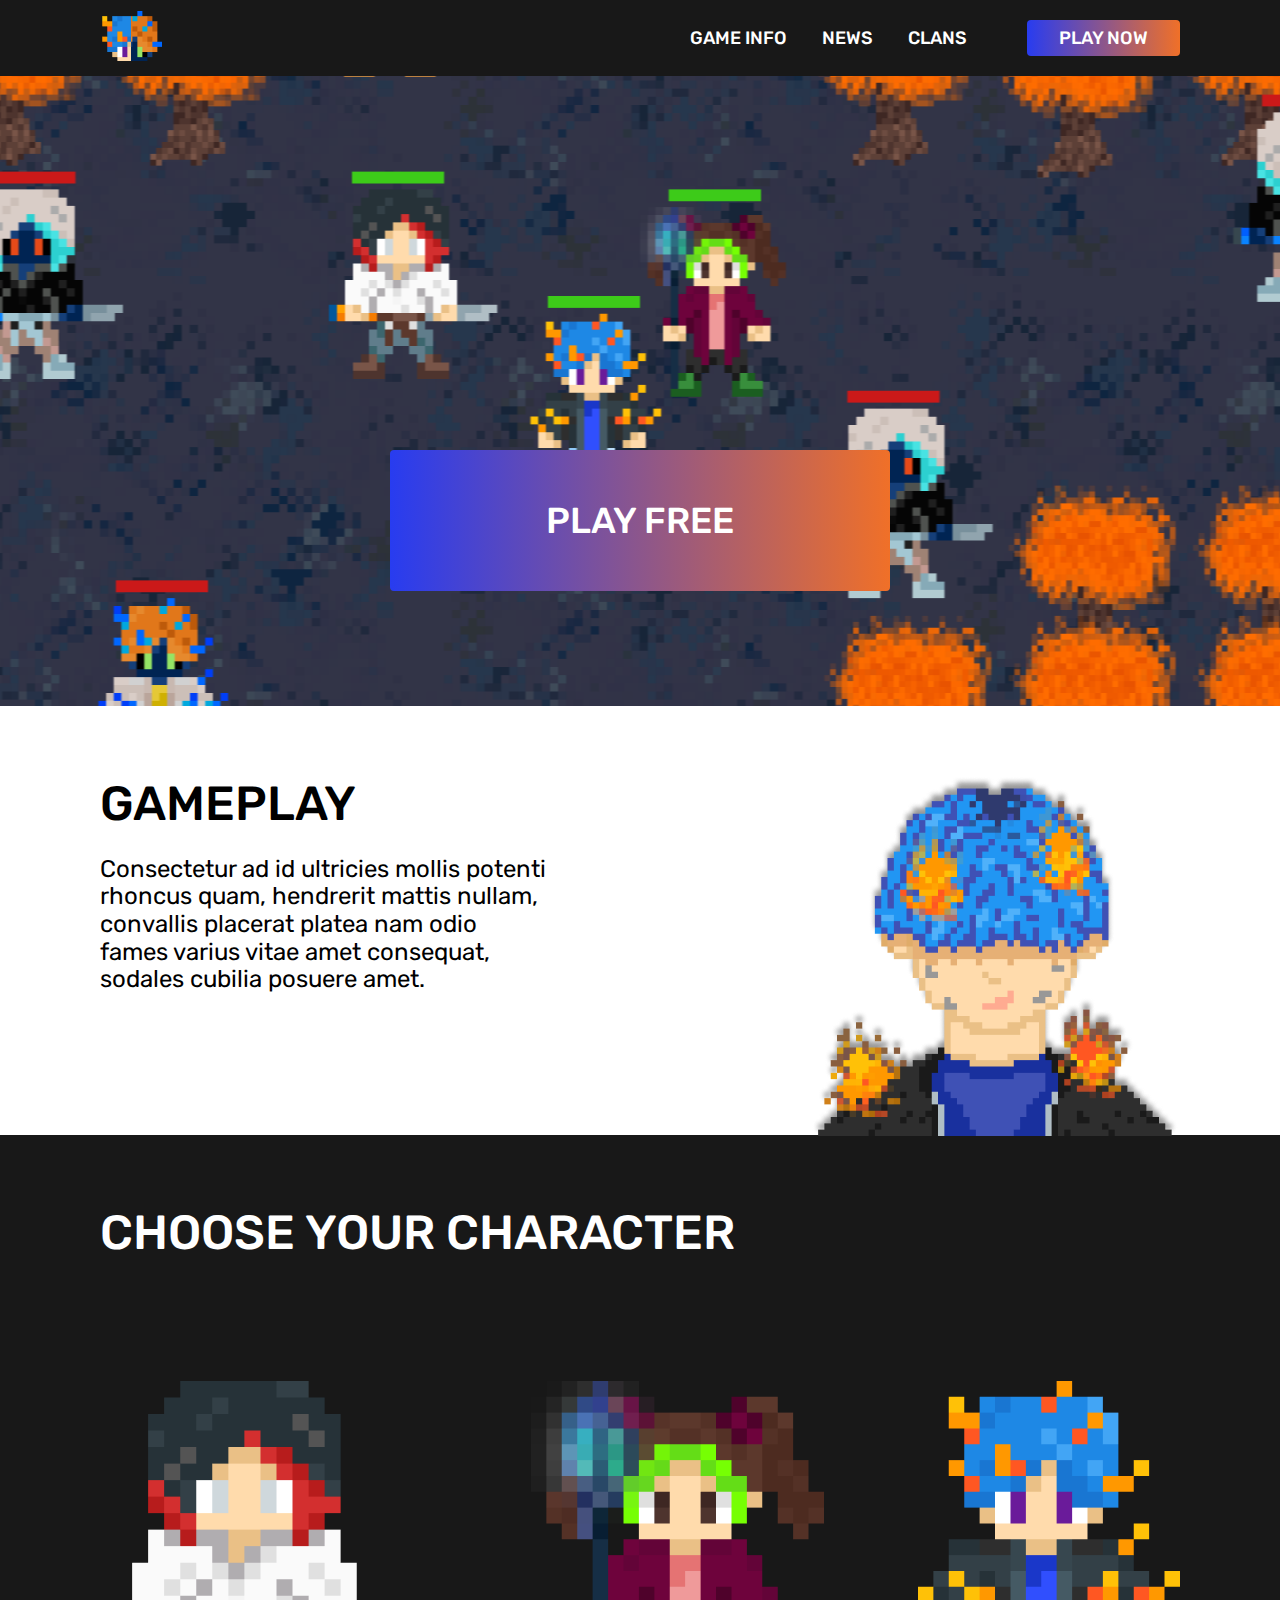
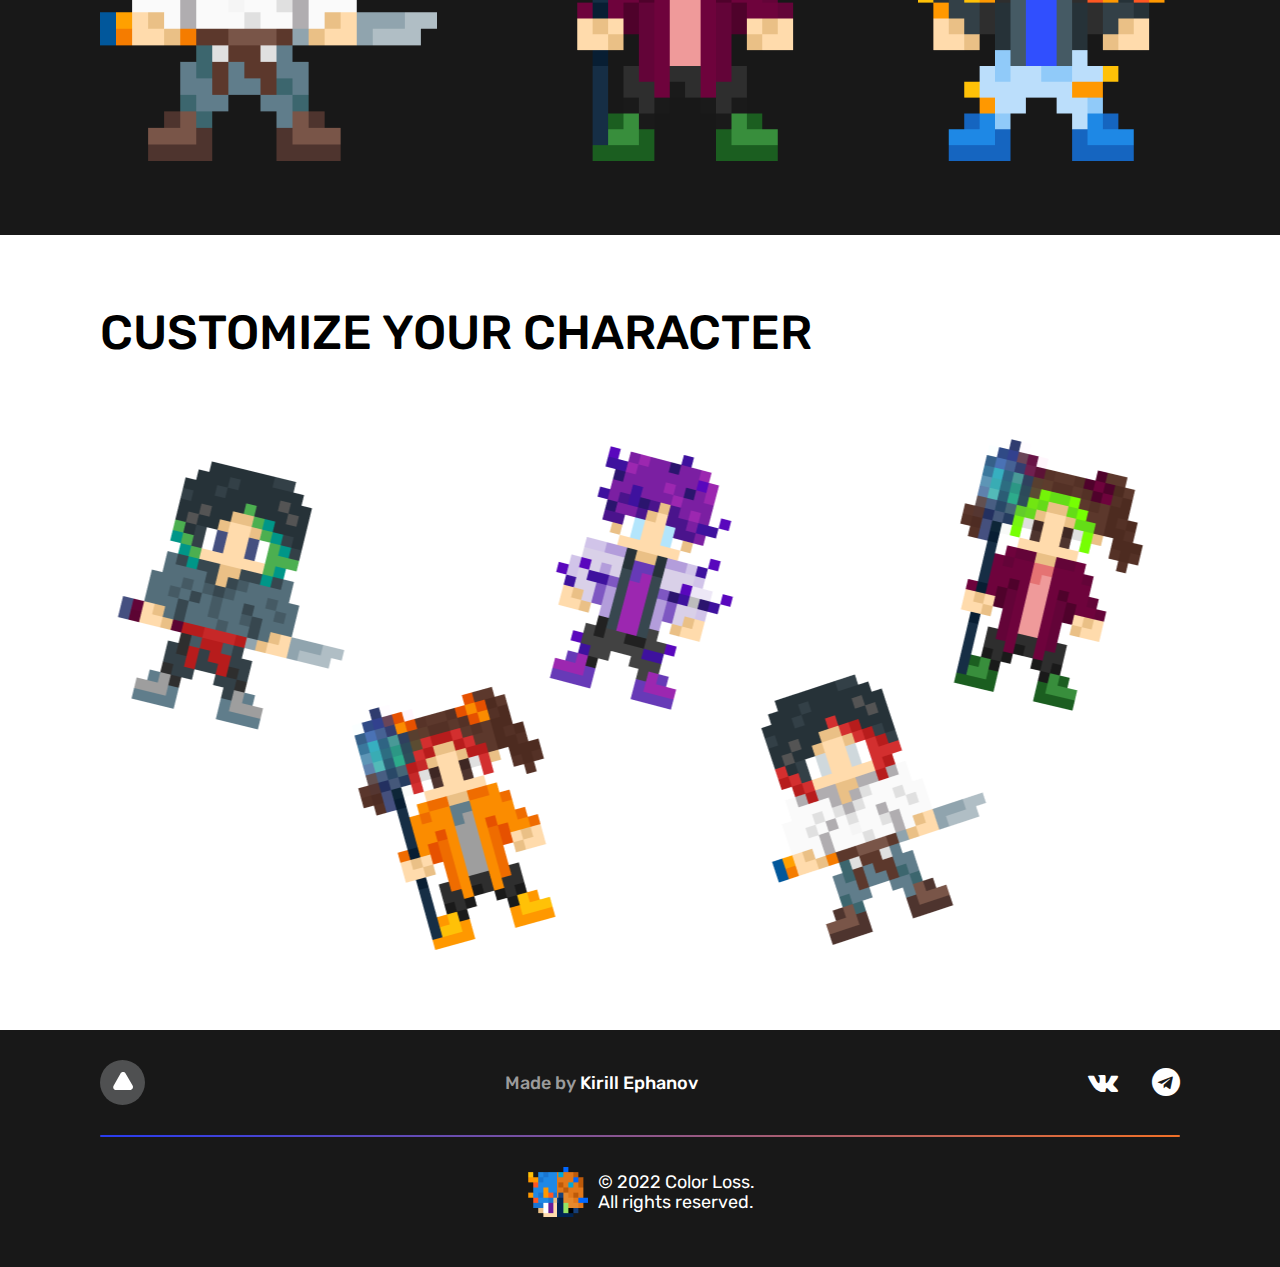
<file: index.html>
<!DOCTYPE html>
<html lang="en">
<head>
    <meta charset="UTF-8">
    <meta http-equiv="X-UA-Compatible" content="IE=edge">
    <meta name="viewport" content="width=device-width, initial-scale=1.0">
    <link rel="preconnect" href="https://fonts.googleapis.com">
    <link rel="preconnect" href="https://fonts.gstatic.com" crossorigin>
    <link href="https://fonts.googleapis.com/css2?family=Rubik:wght@400;500;700&display=swap" rel="stylesheet">
    <link rel="stylesheet" href="font-awesome/css/font-awesome.min.css">
    <link rel="stylesheet" href="styles/normalize.css">
    <link rel="stylesheet" href="styles/style.css">
    <link rel="icon" type="image/x-icon" href="images/color-loss-icon.ico">
    <title>Color Loss</title>
</head>
<body>
    <!-- Navbar -->
    <header>
        <div class="header">
            <div class="wrapper">
                <nav>
                    <div class="nav">
                        <div class="nav__logo">
                            <a href="index.html" class="nav__logo-link">
                                <img src="images/Navbar/logo.png" alt="Color Loss" class="nav__logo-img">
                            </a>
                        </div>
                        <div class="nav__menu">
                            <div class="nav__links">
                                <ul class="nav__menu__links">
                                    <li class="nav__menu__links__item">
                                        <a href="index.html" class="nav__menu__link">
                                            Game info
                                        </a>
                                    </li>
                                    <li class="nav__menu__links__item">
                                        <a href="news.html" class="nav__menu__link">
                                            News
                                        </a>
                                    </li>
                                    <li class="nav__menu__links__item">
                                        <a href="clans.html" class="nav__menu__link">
                                            Clans
                                        </a>
                                    </li>
                                </ul>
                            </div>
                            <div class="nav__btn">
                                <a href="login.html" class="nav__btn-link">
                                    Play now
                                </a>
                                <!-- <a href="profile.html" class="nav__menu__link">Profile</a> -->
                            </div>
                        </div>

                        <!-- Mobile menu -->
                        <div class="mobile-menu">
                            <div id="myNav" class="overlay">
                                <a href="javascript:void(0)" class="closebtn" onclick="closeNav()">&times;</a>
                                <div class="overlay-content">
                                    <a href="index.html">Game info</a>
                                    <a href="news.html">News</a>
                                    <a href="clans.html">Clans</a>
                                </div>
                            </div>
                            <span onclick="openNav()" class="open-btn">
                                <img src="images/Navbar/mobile-btn.svg" alt="Open" class="open-btn__icon">
                            </span>
                        </div>
                    </div>
                </nav>
            </div>
        </div>
    </header>

    <!-- Bunner -->
    <article>
        <div class="bunner">
            <div class="wrapper">
                <div class="bunner-container">
                    <button class="bunner__btn">
                        Play free
                    </button>
                </div>
            </div>
        </div>
    </article>

    <!-- Block 1 -->
    <section>
        <div class="wrapper">
            <div class="block1">
                <div class="block1__info">
                    <h2 class="block-title">
                        Gameplay
                    </h2>
                    <p class="block1__description">
                        Consectetur ad id ultricies mollis potenti rhoncus quam, hendrerit mattis nullam, convallis placerat platea nam odio fames varius vitae amet consequat, sodales cubilia posuere amet.
                    </p>
                </div>
                <div class="block1__image">
                    <img src="images/Home/gameplay-img.png" alt="" class="block1__image-img">
                </div>
            </div>
        </div>
    </section>

    <!-- Block 2 -->
    <section>
        <div class="block2">
            <div class="wrapper">
                <h2 class="block-title block-title__light">
                    Choose your character
                </h2>
                <div class="block2__characters">
                    <div class="block2__characters__item">
                        <img src="images/Home/character1.png" alt="" class="block2__character">
                    </div>
                    <div class="block2__characters__item">
                        <img src="images/Home/character2.png" alt="" class="block2__character">
                    </div>
                    <div class="block2__characters__item">
                        <img src="images/Home/character3.png" alt="" class="block2__character">
                    </div>
                </div>
            </div>
        </div>
    </section>

    <!-- Block 3 -->
    <section>
        <div class="wrapper">
            <div class="block3">
                <h2 class="block-title">
                    Customize your character
                </h2>
                <div class="block3-img"></div>
            </div>
        </div>
    </section>

    <!-- Footer -->
    <footer>
        <div class="footer">
            <div class="wrapper">
                <div class="footer-top">
                    <div id="toTop" class="up-btn">
                        <img src="images/Footer/up-btn.svg" alt="To top" class="up-btn__icon">
                    </div>
                    <p class="watermark">Made by <span><a href="https://github.com/kirephanov" target="_blank" class="watermark-link">Kirill Ephanov</a></span></p>
                    <div class="footer-top__social">
                        <a href="#" class="footer-top__social__link"><i class="fa fa-vk" aria-hidden="true"></i></a>
                        <a href="#" class="footer-top__social__link"><i class="fa fa-telegram" aria-hidden="true"></i></a>
                    </div>
                </div>
                <div class="footer-line"></div>
                <div class="footer-bottom">
                    <div class="footer-bottom__content">
                        <img src="images/Footer/logo.png" alt="" class="footer-bottom__icon">
                        <p class="footer-bottom__description">
                            &#169 2022 Color Loss. <br>All rights reserved.
                        </p>
                    </div>
                </div>
            </div>
        </div>
    </footer>

    <!-- JS -->
    <script src="https://ajax.googleapis.com/ajax/libs/jquery/3.6.0/jquery.min.js"></script>
    <script src="js/up-btn.js"></script>
    <script src="js/mobile-menu.js"></script>
    <script src="js/checkbox.js"></script>
</body>
</html>
</file>
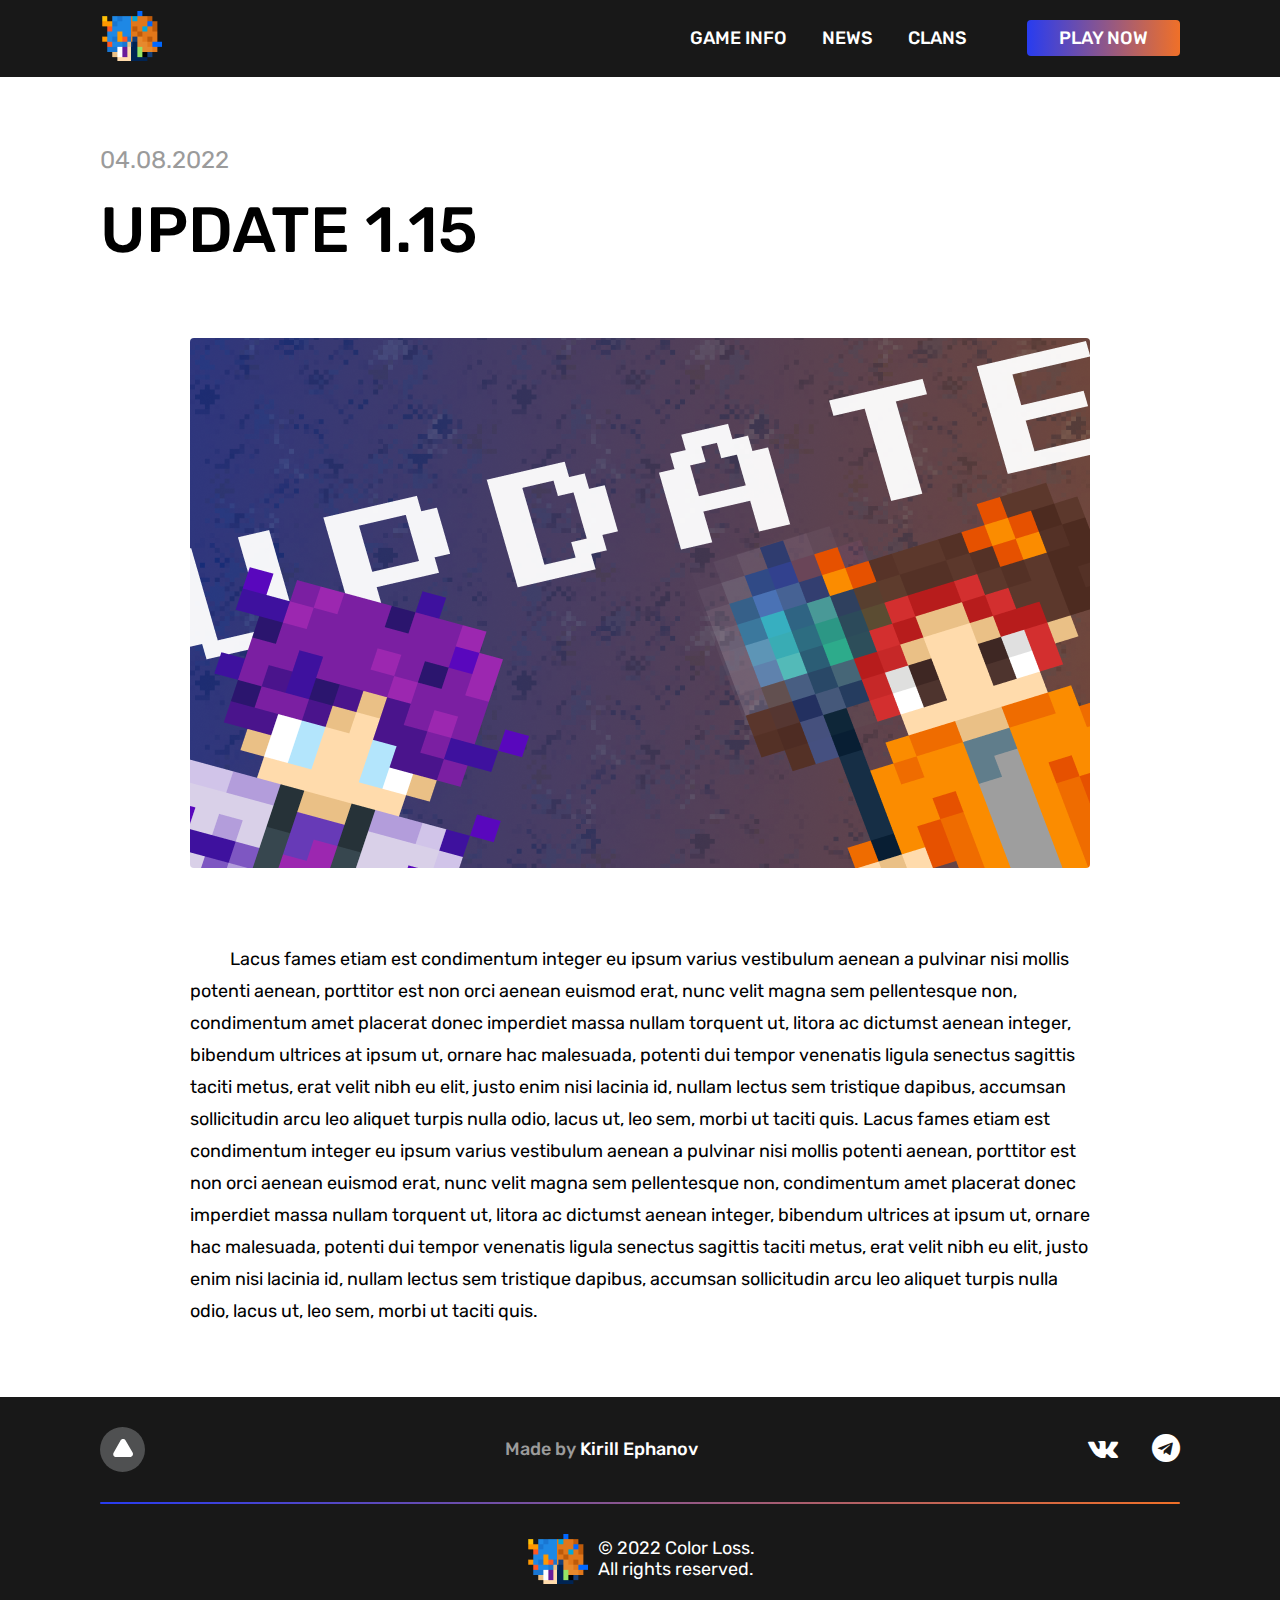
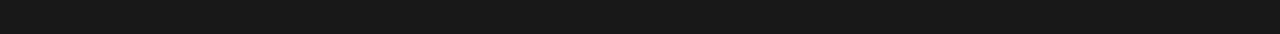
<file: article.html>
<!DOCTYPE html>
<html lang="en">
<head>
    <meta charset="UTF-8">
    <meta http-equiv="X-UA-Compatible" content="IE=edge">
    <meta name="viewport" content="width=device-width, initial-scale=1.0">
    <link rel="preconnect" href="https://fonts.googleapis.com">
    <link rel="preconnect" href="https://fonts.gstatic.com" crossorigin>
    <link href="https://fonts.googleapis.com/css2?family=Rubik:wght@400;500;700&display=swap" rel="stylesheet">
    <link rel="stylesheet" href="font-awesome/css/font-awesome.min.css">
    <link rel="stylesheet" href="styles/normalize.css">
    <link rel="stylesheet" href="styles/style.css">
    <link rel="icon" type="image/x-icon" href="images/color-loss-icon.ico">
    <title>Color Loss</title>
</head>
<body>
    <!-- Navbar -->
    <header>
        <div class="header">
            <div class="wrapper">
                <nav>
                    <div class="nav">
                        <div class="nav__logo">
                            <a href="index.html" class="nav__logo-link">
                                <img src="images/Navbar/logo.png" alt="Color Loss" class="nav__logo-img">
                            </a>
                        </div>
                        <div class="nav__menu">
                            <div class="nav__links">
                                <ul class="nav__menu__links">
                                    <li class="nav__menu__links__item">
                                        <a href="index.html" class="nav__menu__link">
                                            Game info
                                        </a>
                                    </li>
                                    <li class="nav__menu__links__item">
                                        <a href="news.html" class="nav__menu__link">
                                            News
                                        </a>
                                    </li>
                                    <li class="nav__menu__links__item">
                                        <a href="clans.html" class="nav__menu__link">
                                            Clans
                                        </a>
                                    </li>
                                </ul>
                            </div>
                            <div class="nav__btn">
                                <a href="login.html" class="nav__btn-link">
                                    Play now
                                </a>
                                <!-- <a href="profile.html" class="nav__menu__link">Profile</a> -->
                            </div>
                        </div>

                        <!-- Mobile menu -->
                        <div class="mobile-menu">
                            <div id="myNav" class="overlay">
                                <a href="javascript:void(0)" class="closebtn" onclick="closeNav()">&times;</a>
                                <div class="overlay-content">
                                    <a href="index.html">Game info</a>
                                    <a href="news.html">News</a>
                                    <a href="clans.html">Clans</a>
                                </div>
                            </div>
                            <span onclick="openNav()" class="open-btn">
                                <img src="images/Navbar/mobile-btn.svg" alt="Open" class="open-btn__icon">
                            </span>
                        </div>
                    </div>
                </nav>
            </div>
        </div>
    </header>

    <!-- Article page -->
    <section>
        <div class="wrapper">
            <div class="article-page__container">
                <p class="article__date">
                    04.08.2022
                </p>
                <h1 class="article__title">
                    Update 1.15
                </h1>
                <div class="article__photo-container">
                    <img src="images/News/news.png" alt="" class="aticle__photo">
                </div>
                <div class="article__description__container">
                    <p class="article__description">
                        Lacus fames etiam est condimentum integer eu ipsum varius vestibulum aenean a pulvinar nisi mollis potenti aenean, porttitor est non orci aenean euismod erat, nunc velit magna sem pellentesque non, condimentum amet placerat donec imperdiet massa nullam torquent ut, litora ac dictumst aenean integer, bibendum ultrices at ipsum ut, ornare hac malesuada, potenti dui tempor venenatis ligula senectus sagittis taciti metus, erat velit nibh eu elit, justo enim nisi lacinia id, nullam lectus sem tristique dapibus, accumsan sollicitudin arcu leo aliquet turpis nulla odio, lacus ut, leo sem, morbi ut taciti quis.
                        Lacus fames etiam est condimentum integer eu ipsum varius vestibulum aenean a pulvinar nisi mollis potenti aenean, porttitor est non orci aenean euismod erat, nunc velit magna sem pellentesque non, condimentum amet placerat donec imperdiet massa nullam torquent ut, litora ac dictumst aenean integer, bibendum ultrices at ipsum ut, ornare hac malesuada, potenti dui tempor venenatis ligula senectus sagittis taciti metus, erat velit nibh eu elit, justo enim nisi lacinia id, nullam lectus sem tristique dapibus, accumsan sollicitudin arcu leo aliquet turpis nulla odio, lacus ut, leo sem, morbi ut taciti quis.
                    </p>
                </div>
            </div>
        </div>
    </section>

    <!-- Footer -->
    <footer>
        <div class="footer">
            <div class="wrapper">
                <div class="footer-top">
                    <div id="toTop" class="up-btn">
                        <img src="images/Footer/up-btn.svg" alt="To top" class="up-btn__icon">
                    </div>
                    <p class="watermark">Made by <span><a href="https://github.com/kirephanov" target="_blank" class="watermark-link">Kirill Ephanov</a></span></p>
                    <div class="footer-top__social">
                        <a href="#" class="footer-top__social__link"><i class="fa fa-vk" aria-hidden="true"></i></a>
                        <a href="#" class="footer-top__social__link"><i class="fa fa-telegram" aria-hidden="true"></i></a>
                    </div>
                </div>
                <div class="footer-line"></div>
                <div class="footer-bottom">
                    <div class="footer-bottom__content">
                        <img src="images/Footer/logo.png" alt="" class="footer-bottom__icon">
                        <p class="footer-bottom__description">
                            &#169 2022 Color Loss. <br>All rights reserved.
                        </p>
                    </div>
                </div>
            </div>
        </div>
    </footer>

    <!-- JS -->
    <script src="https://ajax.googleapis.com/ajax/libs/jquery/3.6.0/jquery.min.js"></script>
    <script src="js/up-btn.js"></script>
    <script src="js/mobile-menu.js"></script>
</body>
</html>
</file>
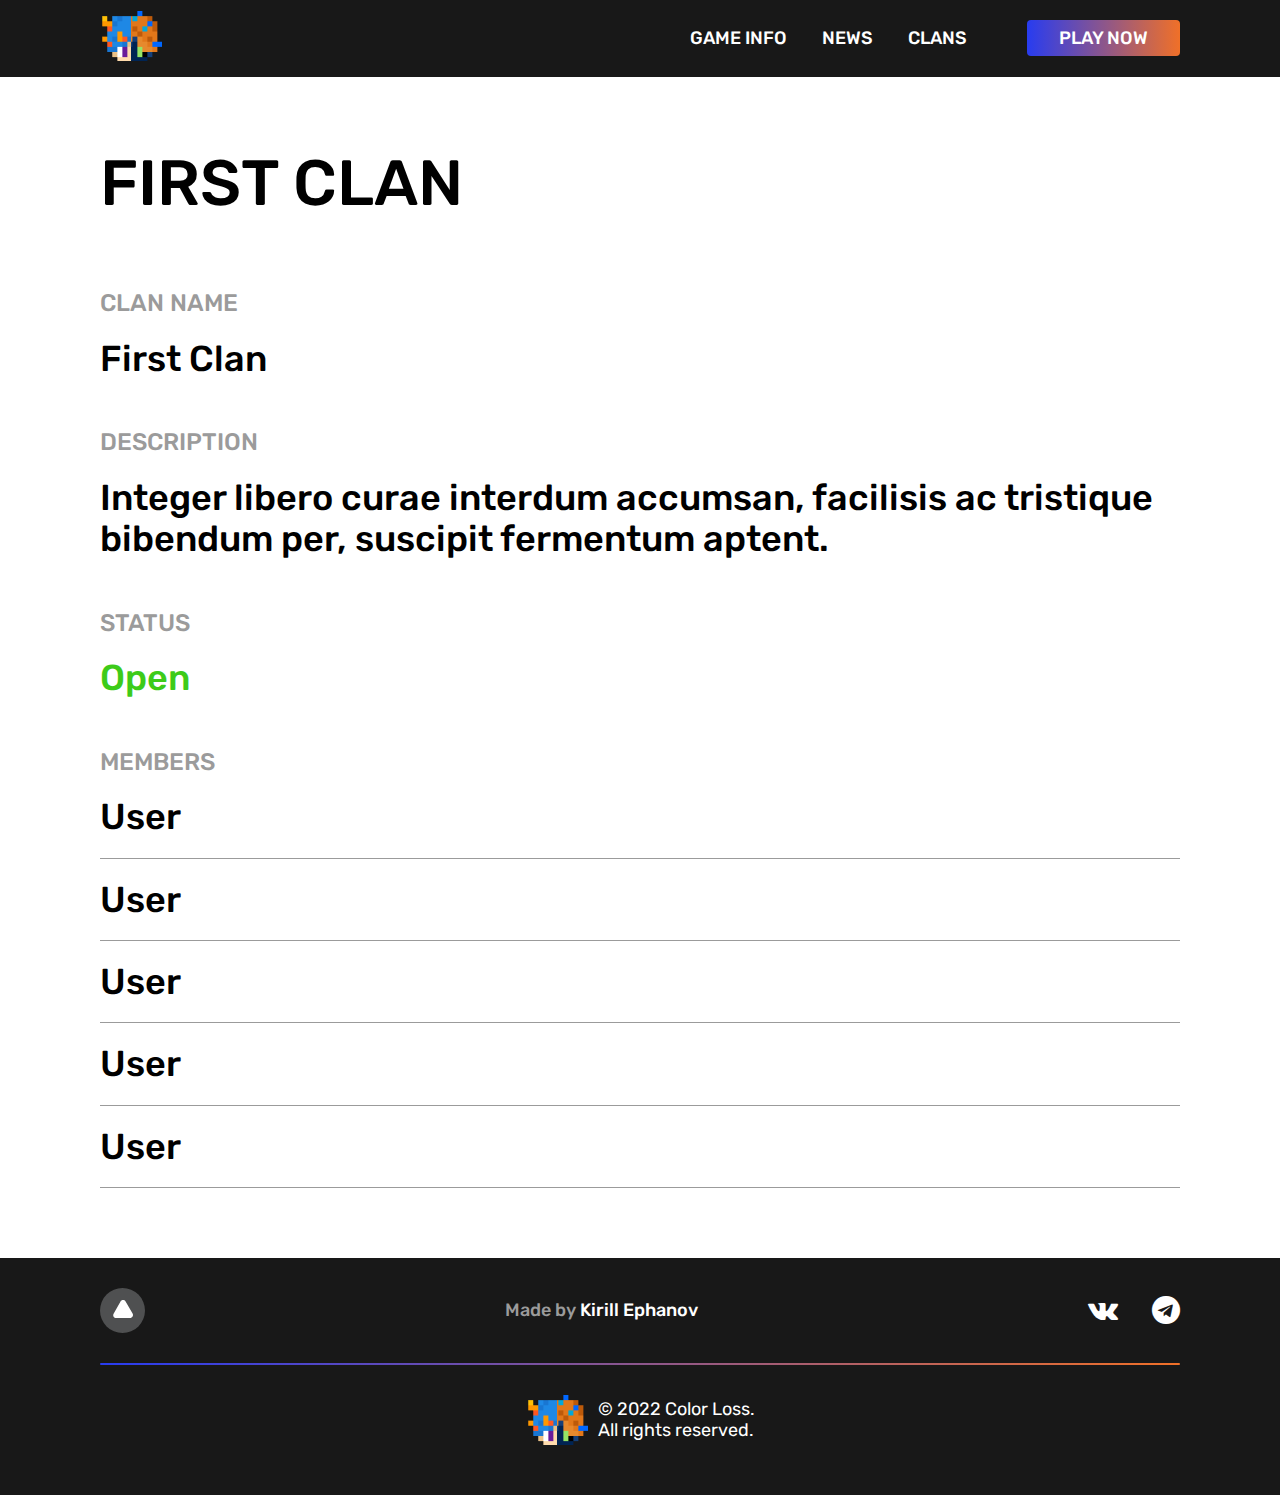
<file: clan.html>
<!DOCTYPE html>
<html lang="en">
<head>
    <meta charset="UTF-8">
    <meta http-equiv="X-UA-Compatible" content="IE=edge">
    <meta name="viewport" content="width=device-width, initial-scale=1.0">
    <link rel="preconnect" href="https://fonts.googleapis.com">
    <link rel="preconnect" href="https://fonts.gstatic.com" crossorigin>
    <link href="https://fonts.googleapis.com/css2?family=Rubik:wght@400;500;700&display=swap" rel="stylesheet">
    <link rel="stylesheet" href="font-awesome/css/font-awesome.min.css">
    <link rel="stylesheet" href="styles/normalize.css">
    <link rel="stylesheet" href="styles/style.css">
    <link rel="icon" type="image/x-icon" href="images/color-loss-icon.ico">
    <title>Color Loss</title>
</head>
<body>
    <!-- Navbar -->
    <header>
        <div class="header">
            <div class="wrapper">
                <nav>
                    <div class="nav">
                        <div class="nav__logo">
                            <a href="index.html" class="nav__logo-link">
                                <img src="images/Navbar/logo.png" alt="Color Loss" class="nav__logo-img">
                            </a>
                        </div>
                        <div class="nav__menu">
                            <div class="nav__links">
                                <ul class="nav__menu__links">
                                    <li class="nav__menu__links__item">
                                        <a href="index.html" class="nav__menu__link">
                                            Game info
                                        </a>
                                    </li>
                                    <li class="nav__menu__links__item">
                                        <a href="news.html" class="nav__menu__link">
                                            News
                                        </a>
                                    </li>
                                    <li class="nav__menu__links__item">
                                        <a href="clans.html" class="nav__menu__link">
                                            Clans
                                        </a>
                                    </li>
                                </ul>
                            </div>
                            <div class="nav__btn">
                                <a href="login.html" class="nav__btn-link">
                                    Play now
                                </a>
                                <!-- <a href="profile.html" class="nav__menu__link">Profile</a> -->
                            </div>
                        </div>

                        <!-- Mobile menu -->
                        <div class="mobile-menu">
                            <div id="myNav" class="overlay">
                                <a href="javascript:void(0)" class="closebtn" onclick="closeNav()">&times;</a>
                                <div class="overlay-content">
                                    <a href="index.html">Game info</a>
                                    <a href="news.html">News</a>
                                    <a href="clans.html">Clans</a>
                                </div>
                            </div>
                            <span onclick="openNav()" class="open-btn">
                                <img src="images/Navbar/mobile-btn.svg" alt="Open" class="open-btn__icon">
                            </span>
                        </div>
                    </div>
                </nav>
            </div>
        </div>
    </header>

    <!-- Clan page -->
    <section>
        <div class="wrapper">
            <div class="clan-page__container">
                <h1 class="page-title">
                    First clan
                </h1>
                <div class="clan-page__content">
                    <p class="attribute-name">
                        Clan name
                    </p>
                    <p class="clan-name">
                        First Clan
                    </p>
                    <p class="attribute-name">
                        Description
                    </p>
                    <p class="clan-description">
                        Integer libero curae interdum accumsan, facilisis ac tristique bibendum per, suscipit fermentum aptent.
                    </p>
                    <p class="attribute-name">
                        Status
                    </p>
                    <p class="clan-status clan-status-open">
                        Open
                    </p>
                    <!-- <p class="clan-status clan-status-close">
                        Close
                    </p> -->
                    <p class="attribute-name">
                        Members
                    </p>
                    <div class="clan-members">
                        <div class="clan-members__member">
                            <p class="clan-members__member__name">
                                User
                            </p>
                        </div>

                        <!--  -->
                        <div class="clan-members__member">
                            <p class="clan-members__member__name">
                                User
                            </p>
                        </div>
                        <div class="clan-members__member">
                            <p class="clan-members__member__name">
                                User
                            </p>
                        </div>
                        <div class="clan-members__member">
                            <p class="clan-members__member__name">
                                User
                            </p>
                        </div>
                        <div class="clan-members__member">
                            <p class="clan-members__member__name">
                                User
                            </p>
                        </div>
                        <!--  -->
                    </div>
                </div>
            </div>
        </div>
    </section>

    <!-- Footer -->
    <footer>
        <div class="footer">
            <div class="wrapper">
                <div class="footer-top">
                    <div id="toTop" class="up-btn">
                        <img src="images/Footer/up-btn.svg" alt="To top" class="up-btn__icon">
                    </div>
                    <p class="watermark">Made by <span><a href="https://github.com/kirephanov" target="_blank" class="watermark-link">Kirill Ephanov</a></span></p>
                    <div class="footer-top__social">
                        <a href="#" class="footer-top__social__link"><i class="fa fa-vk" aria-hidden="true"></i></a>
                        <a href="#" class="footer-top__social__link"><i class="fa fa-telegram" aria-hidden="true"></i></a>
                    </div>
                </div>
                <div class="footer-line"></div>
                <div class="footer-bottom">
                    <div class="footer-bottom__content">
                        <img src="images/Footer/logo.png" alt="" class="footer-bottom__icon">
                        <p class="footer-bottom__description">
                            &#169 2022 Color Loss. <br>All rights reserved.
                        </p>
                    </div>
                </div>
            </div>
        </div>
    </footer>

    <!-- JS -->
    <script src="https://ajax.googleapis.com/ajax/libs/jquery/3.6.0/jquery.min.js"></script>
    <script src="js/up-btn.js"></script>
    <script src="js/mobile-menu.js"></script>
</body>
</html>
</file>
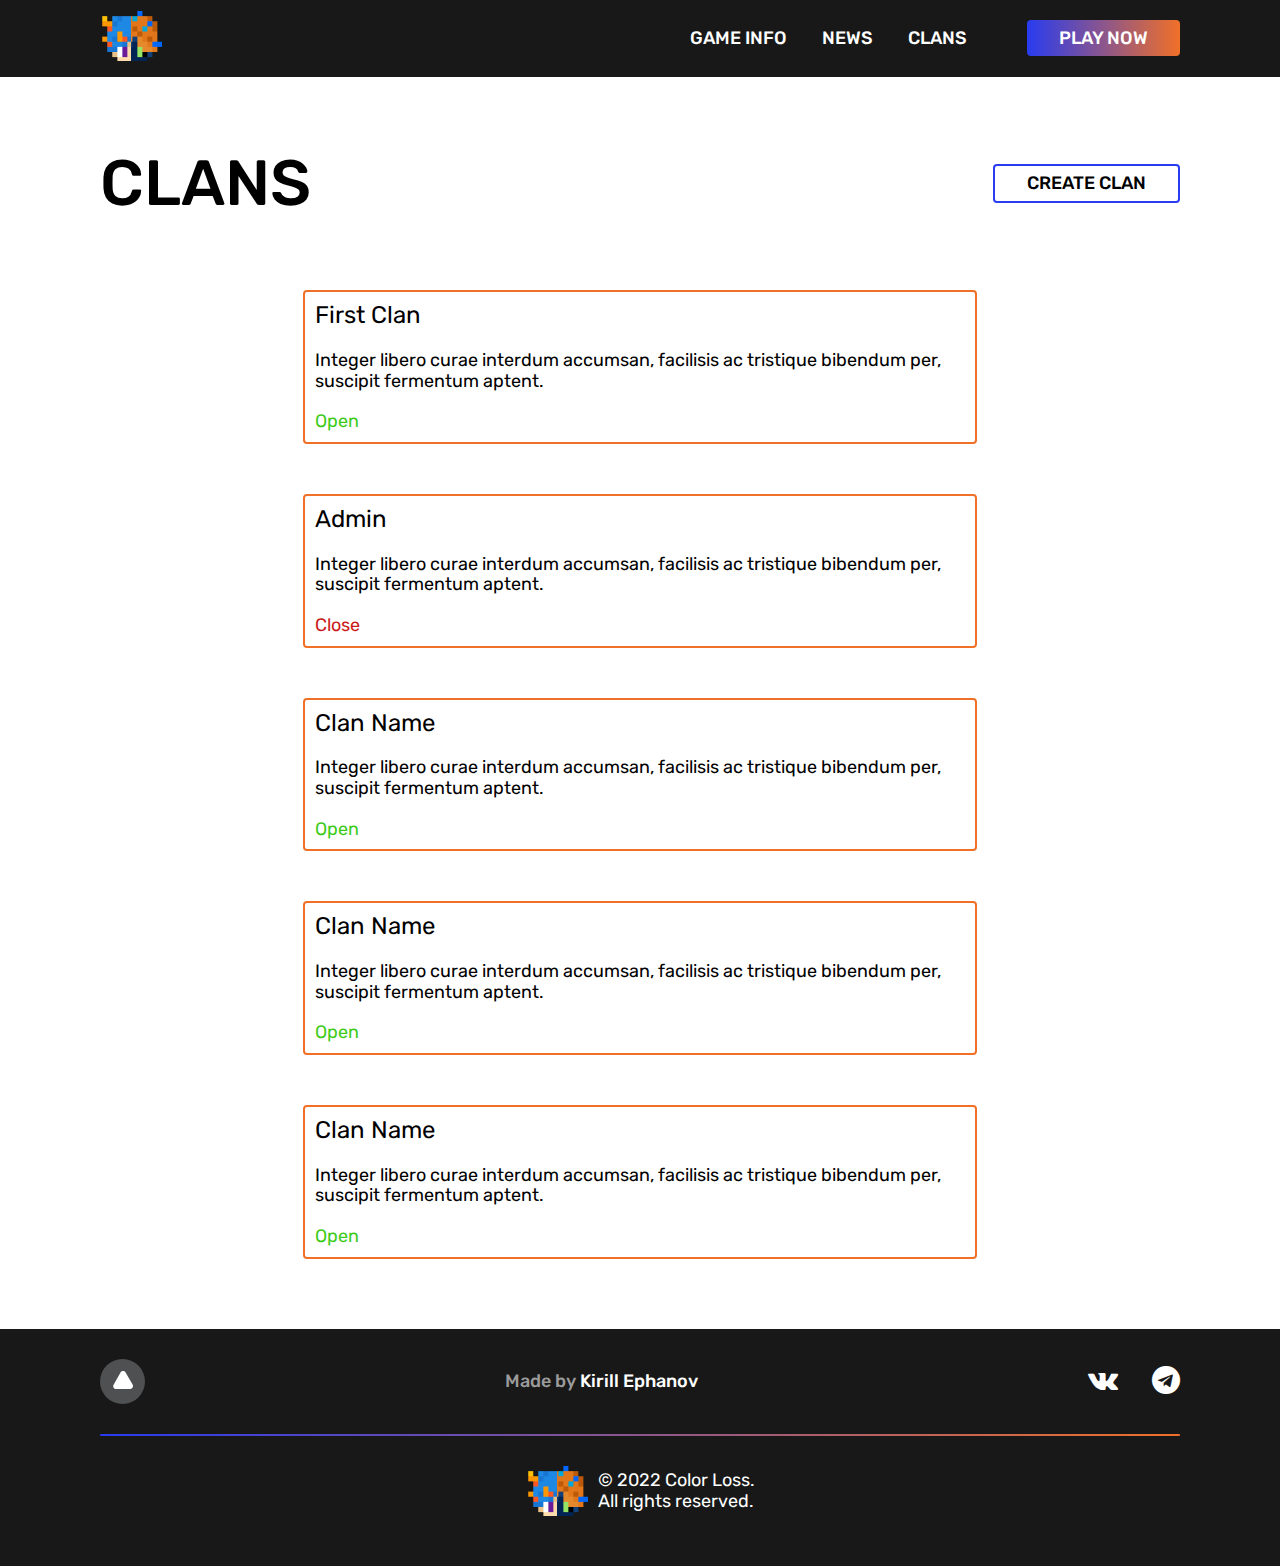
<file: clans.html>
<!DOCTYPE html>
<html lang="en">
<head>
    <meta charset="UTF-8">
    <meta http-equiv="X-UA-Compatible" content="IE=edge">
    <meta name="viewport" content="width=device-width, initial-scale=1.0">
    <link rel="preconnect" href="https://fonts.googleapis.com">
    <link rel="preconnect" href="https://fonts.gstatic.com" crossorigin>
    <link href="https://fonts.googleapis.com/css2?family=Rubik:wght@400;500;700&display=swap" rel="stylesheet">
    <link rel="stylesheet" href="font-awesome/css/font-awesome.min.css">
    <link rel="stylesheet" href="styles/normalize.css">
    <link rel="stylesheet" href="styles/style.css">
    <link rel="icon" type="image/x-icon" href="images/color-loss-icon.ico">
    <title>Color Loss</title>
</head>
<body>
    <!-- Navbar -->
    <header>
        <div class="header">
            <div class="wrapper">
                <nav>
                    <div class="nav">
                        <div class="nav__logo">
                            <a href="index.html" class="nav__logo-link">
                                <img src="images/Navbar/logo.png" alt="Color Loss" class="nav__logo-img">
                            </a>
                        </div>
                        <div class="nav__menu">
                            <div class="nav__links">
                                <ul class="nav__menu__links">
                                    <li class="nav__menu__links__item">
                                        <a href="index.html" class="nav__menu__link">
                                            Game info
                                        </a>
                                    </li>
                                    <li class="nav__menu__links__item">
                                        <a href="news.html" class="nav__menu__link">
                                            News
                                        </a>
                                    </li>
                                    <li class="nav__menu__links__item">
                                        <a href="clans.html" class="nav__menu__link">
                                            Clans
                                        </a>
                                    </li>
                                </ul>
                            </div>
                            <div class="nav__btn">
                                <a href="login.html" class="nav__btn-link">
                                    Play now
                                </a>
                                <!-- <a href="profile.html" class="nav__menu__link">Profile</a> -->
                            </div>
                        </div>

                        <!-- Mobile menu -->
                        <div class="mobile-menu">
                            <div id="myNav" class="overlay">
                                <a href="javascript:void(0)" class="closebtn" onclick="closeNav()">&times;</a>
                                <div class="overlay-content">
                                    <a href="index.html">Game info</a>
                                    <a href="news.html">News</a>
                                    <a href="clans.html">Clans</a>
                                </div>
                            </div>
                            <span onclick="openNav()" class="open-btn">
                                <img src="images/Navbar/mobile-btn.svg" alt="Open" class="open-btn__icon">
                            </span>
                        </div>
                    </div>
                </nav>
            </div>
        </div>
    </header>

    <!-- Clans page -->
    <section>
        <div class="wrapper">
            <div class="clans-page__container">
                <div class="clans-page__title-container">
                    <h1 class="page-title">
                        Clans
                    </h1>
                    <a href="create_clan.html" class="create-clan-btn">Create clan</a>
                </div>
                <div class="clans-page__content">
                    <a href="clan.html" class="clan-card-link">
                        <div class="clan-card">
                            <p class="clan-card__title">
                                First Clan
                            </p>
                            <p class="clan-card__description">
                                Integer libero curae interdum accumsan, facilisis ac tristique bibendum per, suscipit fermentum aptent.
                            </p>
                            <p class="clan-card__status-open">
                                Open
                            </p>
                        </div>
                    </a>

                    <!--  -->
                    <a href="clan.html" class="clan-card-link">
                        <div class="clan-card">
                            <p class="clan-card__title">
                                Admin
                            </p>
                            <p class="clan-card__description">
                                Integer libero curae interdum accumsan, facilisis ac tristique bibendum per, suscipit fermentum aptent.
                            </p>
                            <p class="clan-card__status-close">
                                Close
                            </p>
                        </div>
                    </a>
                    <a href="clan.html" class="clan-card-link">
                        <div class="clan-card">
                            <p class="clan-card__title">
                                Clan Name
                            </p>
                            <p class="clan-card__description">
                                Integer libero curae interdum accumsan, facilisis ac tristique bibendum per, suscipit fermentum aptent.
                            </p>
                            <p class="clan-card__status-open">
                                Open
                            </p>
                        </div>
                    </a>
                    <a href="clan.html" class="clan-card-link">
                        <div class="clan-card">
                            <p class="clan-card__title">
                                Clan Name
                            </p>
                            <p class="clan-card__description">
                                Integer libero curae interdum accumsan, facilisis ac tristique bibendum per, suscipit fermentum aptent.
                            </p>
                            <p class="clan-card__status-open">
                                Open
                            </p>
                        </div>
                    </a>
                    <a href="clan.html" class="clan-card-link">
                        <div class="clan-card">
                            <p class="clan-card__title">
                                Clan Name
                            </p>
                            <p class="clan-card__description">
                                Integer libero curae interdum accumsan, facilisis ac tristique bibendum per, suscipit fermentum aptent.
                            </p>
                            <p class="clan-card__status-open">
                                Open
                            </p>
                        </div>
                    </a>
                    <!--  -->
                </div>
            </div>
        </div>
    </section>

    <!-- Footer -->
    <footer>
        <div class="footer">
            <div class="wrapper">
                <div class="footer-top">
                    <div id="toTop" class="up-btn">
                        <img src="images/Footer/up-btn.svg" alt="To top" class="up-btn__icon">
                    </div>
                    <p class="watermark">Made by <span><a href="https://github.com/kirephanov" target="_blank" class="watermark-link">Kirill Ephanov</a></span></p>
                    <div class="footer-top__social">
                        <a href="#" class="footer-top__social__link"><i class="fa fa-vk" aria-hidden="true"></i></a>
                        <a href="#" class="footer-top__social__link"><i class="fa fa-telegram" aria-hidden="true"></i></a>
                    </div>
                </div>
                <div class="footer-line"></div>
                <div class="footer-bottom">
                    <div class="footer-bottom__content">
                        <img src="images/Footer/logo.png" alt="" class="footer-bottom__icon">
                        <p class="footer-bottom__description">
                            &#169 2022 Color Loss. <br>All rights reserved.
                        </p>
                    </div>
                </div>
            </div>
        </div>
    </footer>

    <!-- JS -->
    <script src="https://ajax.googleapis.com/ajax/libs/jquery/3.6.0/jquery.min.js"></script>
    <script src="js/up-btn.js"></script>
    <script src="js/mobile-menu.js"></script>
</body>
</html>
</file>
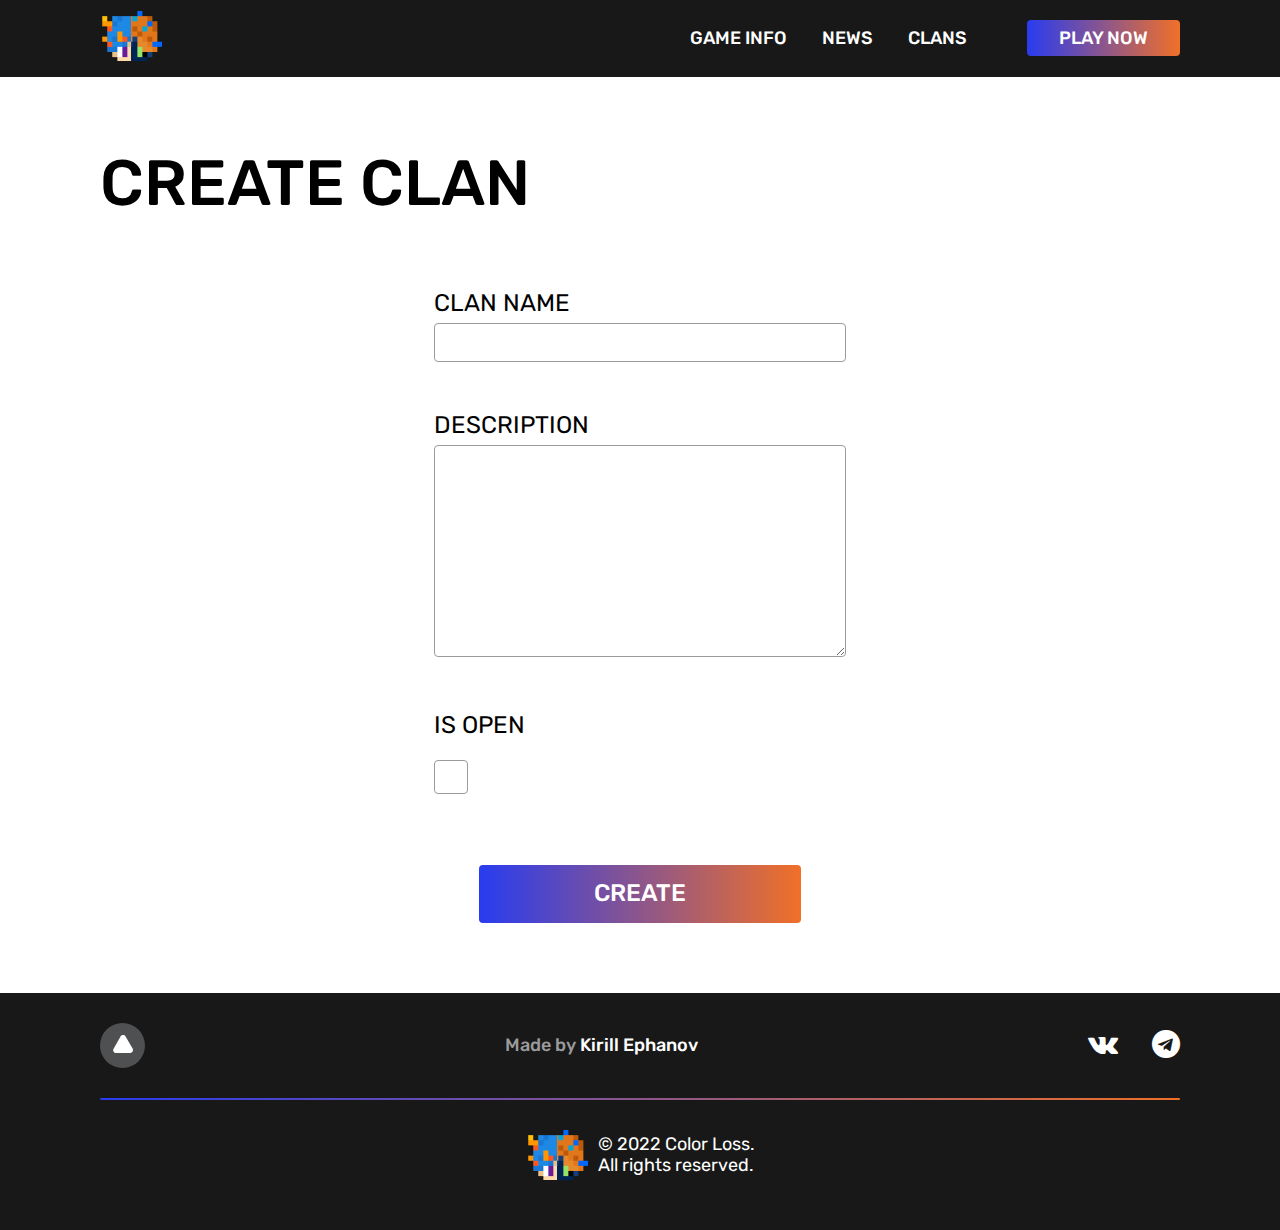
<file: create_clan.html>
<!DOCTYPE html>
<html lang="en">
<head>
    <meta charset="UTF-8">
    <meta http-equiv="X-UA-Compatible" content="IE=edge">
    <meta name="viewport" content="width=device-width, initial-scale=1.0">
    <link rel="preconnect" href="https://fonts.googleapis.com">
    <link rel="preconnect" href="https://fonts.gstatic.com" crossorigin>
    <link href="https://fonts.googleapis.com/css2?family=Rubik:wght@400;500;700&display=swap" rel="stylesheet">
    <link rel="stylesheet" href="font-awesome/css/font-awesome.min.css">
    <link rel="stylesheet" href="styles/normalize.css">
    <link rel="stylesheet" href="styles/style.css">
    <link rel="icon" type="image/x-icon" href="images/color-loss-icon.ico">
    <title>Color Loss</title>
</head>
<body>
    <!-- Navbar -->
    <header>
        <div class="header">
            <div class="wrapper">
                <nav>
                    <div class="nav">
                        <div class="nav__logo">
                            <a href="index.html" class="nav__logo-link">
                                <img src="images/Navbar/logo.png" alt="Color Loss" class="nav__logo-img">
                            </a>
                        </div>
                        <div class="nav__menu">
                            <div class="nav__links">
                                <ul class="nav__menu__links">
                                    <li class="nav__menu__links__item">
                                        <a href="index.html" class="nav__menu__link">
                                            Game info
                                        </a>
                                    </li>
                                    <li class="nav__menu__links__item">
                                        <a href="news.html" class="nav__menu__link">
                                            News
                                        </a>
                                    </li>
                                    <li class="nav__menu__links__item">
                                        <a href="clans.html" class="nav__menu__link">
                                            Clans
                                        </a>
                                    </li>
                                </ul>
                            </div>
                            <div class="nav__btn">
                                <a href="login.html" class="nav__btn-link">
                                    Play now
                                </a>
                                <!-- <a href="profile.html" class="nav__menu__link">Profile</a> -->
                            </div>
                        </div>

                        <!-- Mobile menu -->
                        <div class="mobile-menu">
                            <div id="myNav" class="overlay">
                                <a href="javascript:void(0)" class="closebtn" onclick="closeNav()">&times;</a>
                                <div class="overlay-content">
                                    <a href="index.html">Game info</a>
                                    <a href="news.html">News</a>
                                    <a href="clans.html">Clans</a>
                                </div>
                            </div>
                            <span onclick="openNav()" class="open-btn">
                                <img src="images/Navbar/mobile-btn.svg" alt="Open" class="open-btn__icon">
                            </span>
                        </div>
                    </div>
                </nav>
            </div>
        </div>
    </header>

    <!-- Create clan page -->
    <section>
        <div class="wrapper">
            <div class="create-page__container">
                <h1 class="page-title">
                    Create Clan
                </h1>
                <div class="create-page__content">
                    <form>
                        <label for="" class="form-label">Сlan name</label>
                        <div class="form-item">
                            <input type="text" class="form-input">
                        </div>
                        <label for="" class="form-label">Description</label>
                        <div class="form-item">
                            <textarea name="" id="" cols="30" rows="10" class="form-textarea"></textarea>
                        </div>
                        <label for="" class="form-label">Is open</label>
                        <div class="form-item">
                            <label class="checkbox-other">
                                <input type="checkbox" name="" id="" class="form-checkbox">
                                <span></span>
                            </label>
                        </div>

                        <!-- <div class="form-error">
                            <p class="form-error__message">Error message</p>
                        </div> -->

                        <div class="form-btn">
                            <button class="btn-send">Create</button>
                            </div>
                        </div>
                    </form>
                </div>
            </div>
        </div>
    </section>

    <!-- Footer -->
    <footer>
        <div class="footer">
            <div class="wrapper">
                <div class="footer-top">
                    <div id="toTop" class="up-btn">
                        <img src="images/Footer/up-btn.svg" alt="To top" class="up-btn__icon">
                    </div>
                    <p class="watermark">Made by <span><a href="https://github.com/kirephanov" target="_blank" class="watermark-link">Kirill Ephanov</a></span></p>
                    <div class="footer-top__social">
                        <a href="#" class="footer-top__social__link"><i class="fa fa-vk" aria-hidden="true"></i></a>
                        <a href="#" class="footer-top__social__link"><i class="fa fa-telegram" aria-hidden="true"></i></a>
                    </div>
                </div>
                <div class="footer-line"></div>
                <div class="footer-bottom">
                    <div class="footer-bottom__content">
                        <img src="images/Footer/logo.png" alt="" class="footer-bottom__icon">
                        <p class="footer-bottom__description">
                            &#169 2022 Color Loss. <br>All rights reserved.
                        </p>
                    </div>
                </div>
            </div>
        </div>
    </footer>

    <!-- JS -->
    <script src="https://ajax.googleapis.com/ajax/libs/jquery/3.6.0/jquery.min.js"></script>
    <script src="js/up-btn.js"></script>
    <script src="js/mobile-menu.js"></script>
    <script src="js/checkbox.js"></script>
</body>
</html>
</file>
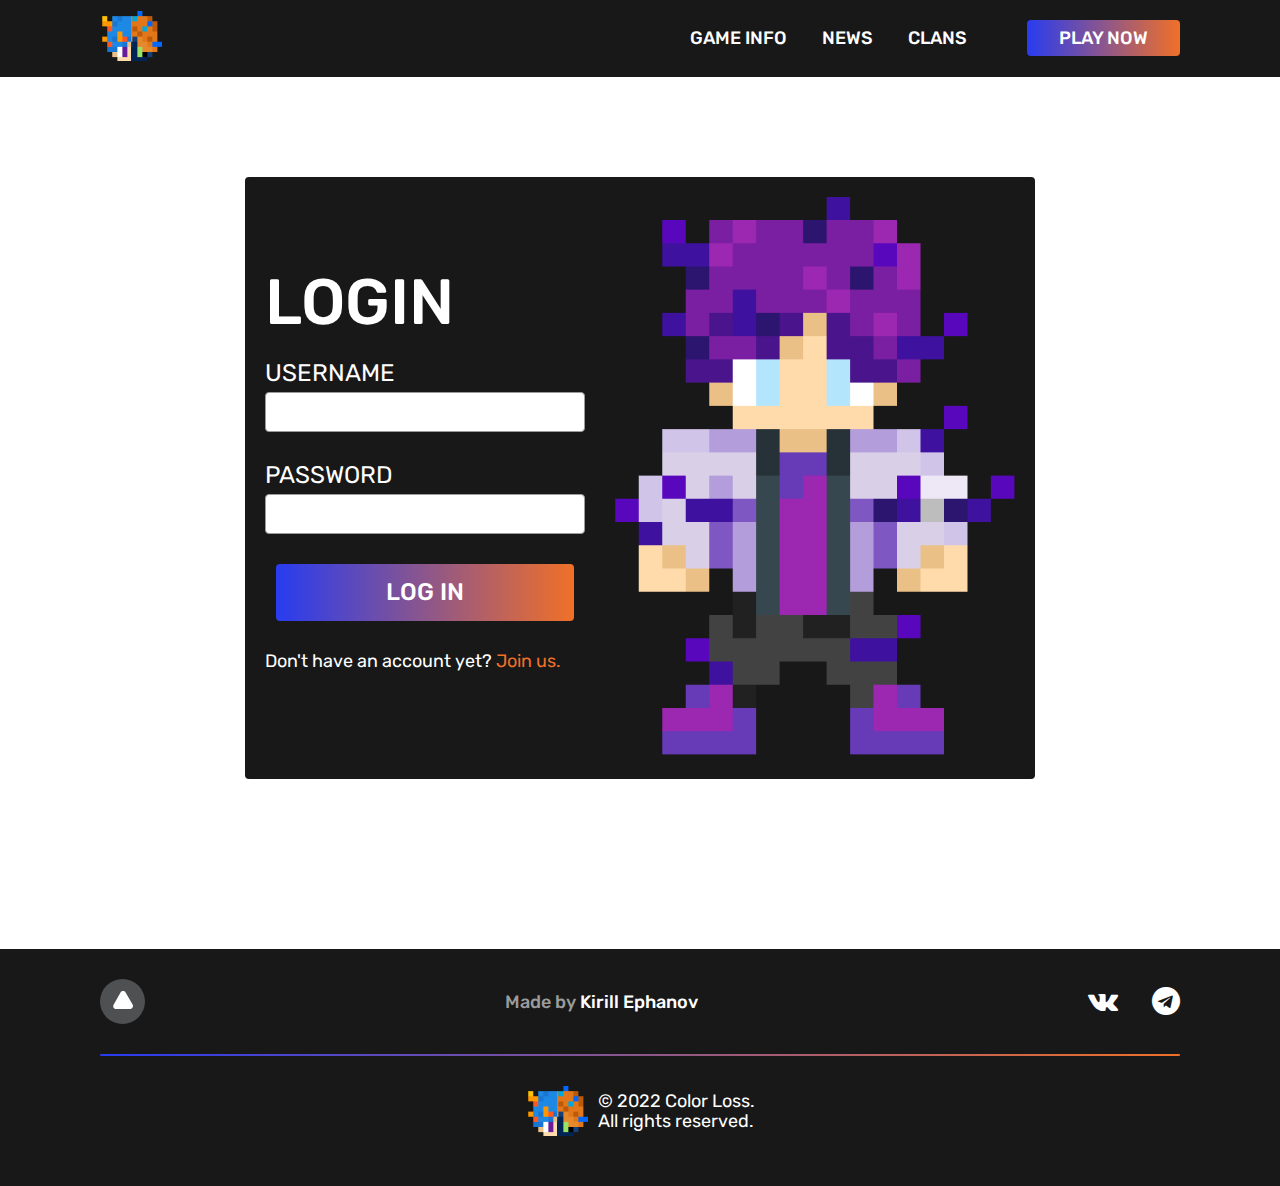
<file: login.html>
<!DOCTYPE html>
<html lang="en">
<head>
    <meta charset="UTF-8">
    <meta http-equiv="X-UA-Compatible" content="IE=edge">
    <meta name="viewport" content="width=device-width, initial-scale=1.0">
    <link rel="preconnect" href="https://fonts.googleapis.com">
    <link rel="preconnect" href="https://fonts.gstatic.com" crossorigin>
    <link href="https://fonts.googleapis.com/css2?family=Rubik:wght@400;500;700&display=swap" rel="stylesheet">
    <link rel="stylesheet" href="font-awesome/css/font-awesome.min.css">
    <link rel="stylesheet" href="styles/normalize.css">
    <link rel="stylesheet" href="styles/style.css">
    <link rel="icon" type="image/x-icon" href="images/color-loss-icon.ico">
    <title>Color Loss</title>
</head>
<body>
    <!-- Navbar -->
    <header>
        <div class="header">
            <div class="wrapper">
                <nav>
                    <div class="nav">
                        <div class="nav__logo">
                            <a href="index.html" class="nav__logo-link">
                                <img src="images/Navbar/logo.png" alt="Color Loss" class="nav__logo-img">
                            </a>
                        </div>
                        <div class="nav__menu">
                            <div class="nav__links">
                                <ul class="nav__menu__links">
                                    <li class="nav__menu__links__item">
                                        <a href="index.html" class="nav__menu__link">
                                            Game info
                                        </a>
                                    </li>
                                    <li class="nav__menu__links__item">
                                        <a href="news.html" class="nav__menu__link">
                                            News
                                        </a>
                                    </li>
                                    <li class="nav__menu__links__item">
                                        <a href="clans.html" class="nav__menu__link">
                                            Clans
                                        </a>
                                    </li>
                                </ul>
                            </div>
                            <div class="nav__btn">
                                <a href="login.html" class="nav__btn-link">
                                    Play now
                                </a>
                                <!-- <a href="profile.html" class="nav__menu__link">Profile</a> -->
                            </div>
                        </div>

                        <!-- Mobile menu -->
                        <div class="mobile-menu">
                            <div id="myNav" class="overlay">
                                <a href="javascript:void(0)" class="closebtn" onclick="closeNav()">&times;</a>
                                <div class="overlay-content">
                                    <a href="index.html">Game info</a>
                                    <a href="news.html">News</a>
                                    <a href="clans.html">Clans</a>
                                </div>
                            </div>
                            <span onclick="openNav()" class="open-btn">
                                <img src="images/Navbar/mobile-btn.svg" alt="Open" class="open-btn__icon">
                            </span>
                        </div>
                    </div>
                </nav>
            </div>
        </div>
    </header>

    <!-- Login -->
    <section>
        <div class="login-card">
            <div class="wrapper">
                <div class="authorization-card">
                    <div class="authorization-card__item authorization-card__form">
                        <p class="authorization__title">Login</p>
                        <div class="authorization__form">
                            <form>
                                <div class="authorization__form-item-container">
                                    <label for="" class="authorization__form-label">Username</label>
                                    <div class="authorization__form-item">
                                        <input type="text" class="authorization__form-input">
                                    </div>
                                </div>
                                <div class="authorization__form-item-container">
                                    <label for="" class="authorization__form-label">Password</label>
                                    <div class="authorization__form-item">
                                        <input type="password" class="authorization__form-input">
                                    </div>
                                </div>
                                <div class="authorization-btn-container">
                                    <button class="authorization-btn">Log in</button>
                                </div>
                            </form>
                            <p class="authorization-description">
                                Don't have an account yet? <span class="authorization-description-link"><a href="register.html" class="authorization-link">Join us.</a></span>
                            </p>
                        </div>
                    </div>
                    <div class="authorization-card__image login-image">
                        <img src="images/Authorization/login-img.png" alt="" class="authorization-card__image-img">
                    </div>
                </div>
            </div>
        </div>
    </section>

    <!-- Footer -->
    <footer>
        <div class="footer">
            <div class="wrapper">
                <div class="footer-top">
                    <div id="toTop" class="up-btn">
                        <img src="images/Footer/up-btn.svg" alt="To top" class="up-btn__icon">
                    </div>
                    <p class="watermark">Made by <span><a href="https://github.com/kirephanov" target="_blank" class="watermark-link">Kirill Ephanov</a></span></p>
                    <div class="footer-top__social">
                        <a href="#" class="footer-top__social__link"><i class="fa fa-vk" aria-hidden="true"></i></a>
                        <a href="#" class="footer-top__social__link"><i class="fa fa-telegram" aria-hidden="true"></i></a>
                    </div>
                </div>
                <div class="footer-line"></div>
                <div class="footer-bottom">
                    <div class="footer-bottom__content">
                        <img src="images/Footer/logo.png" alt="" class="footer-bottom__icon">
                        <p class="footer-bottom__description">
                            &#169 2022 Color Loss. <br>All rights reserved.
                        </p>
                    </div>
                </div>
            </div>
        </div>
    </footer>

    <!-- JS -->
    <script src="https://ajax.googleapis.com/ajax/libs/jquery/3.6.0/jquery.min.js"></script>
    <script src="js/up-btn.js"></script>
    <script src="js/mobile-menu.js"></script>
</body>
</html>
</file>
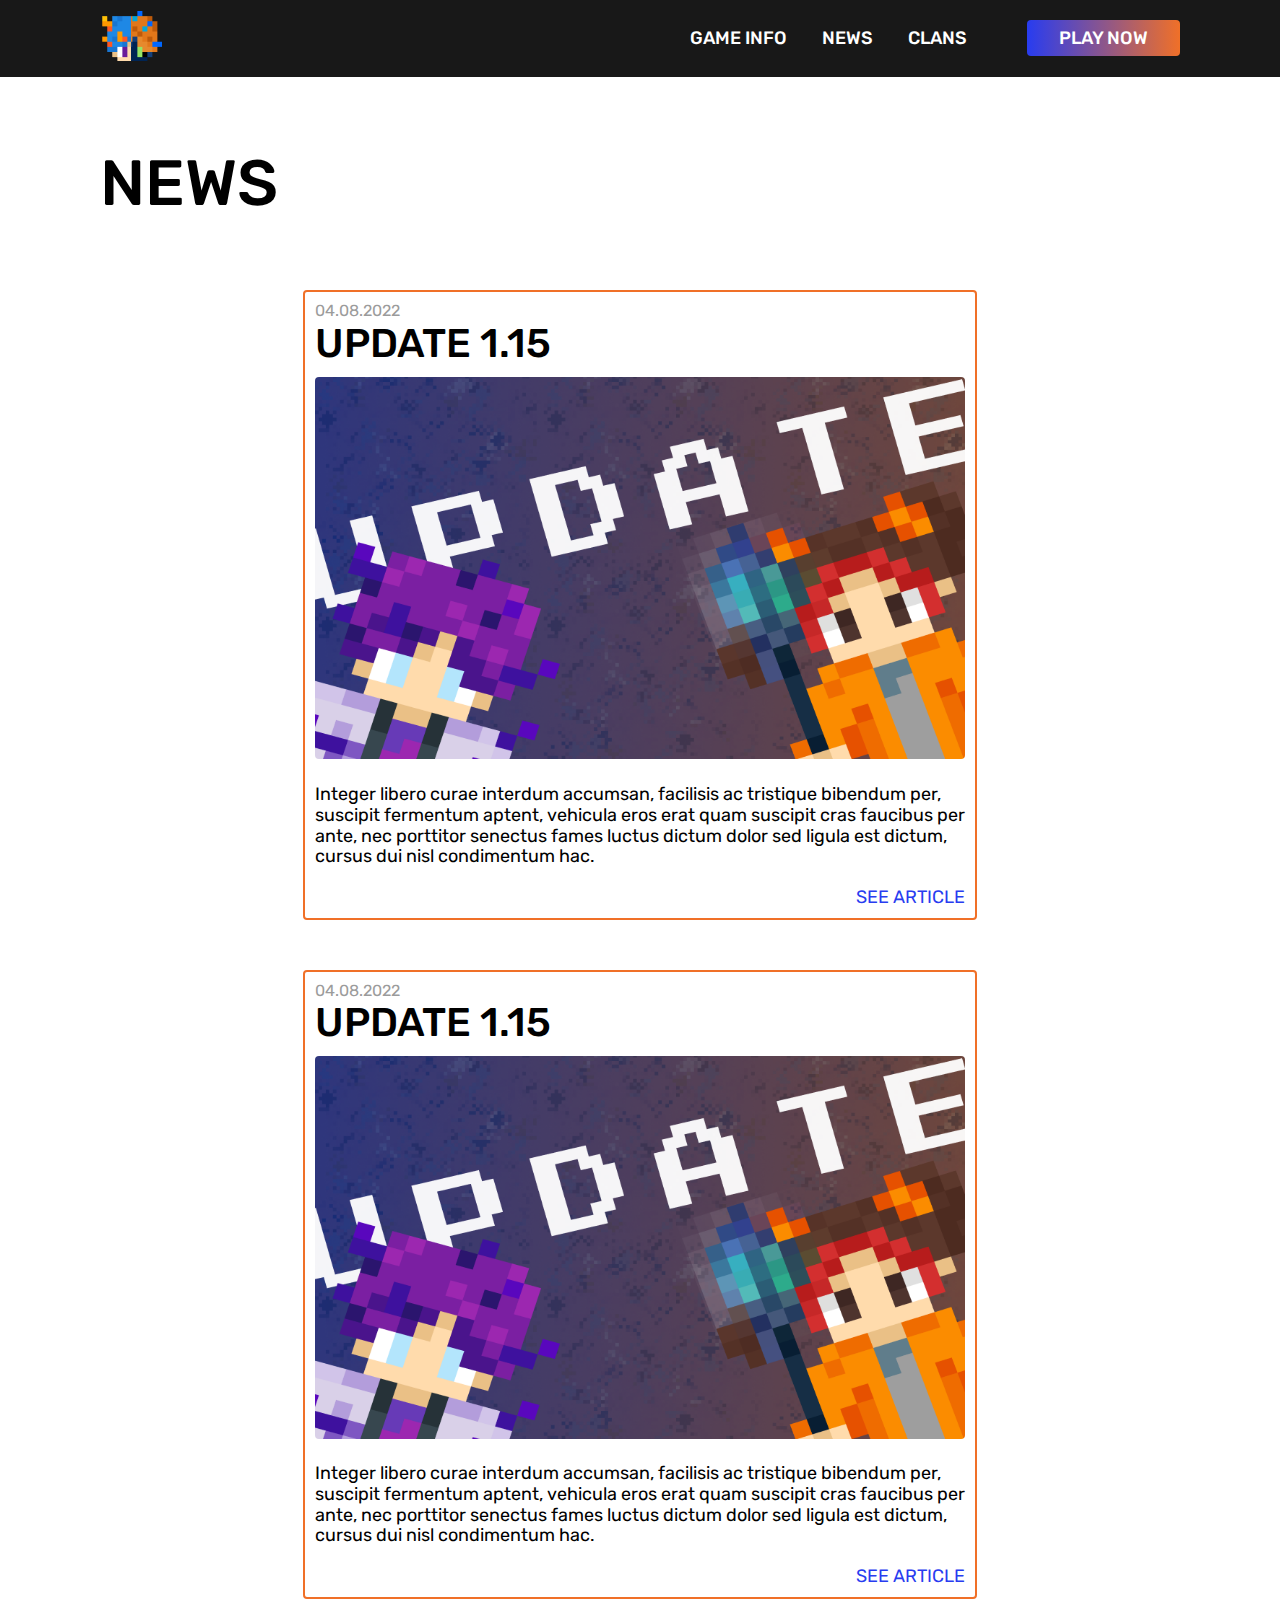
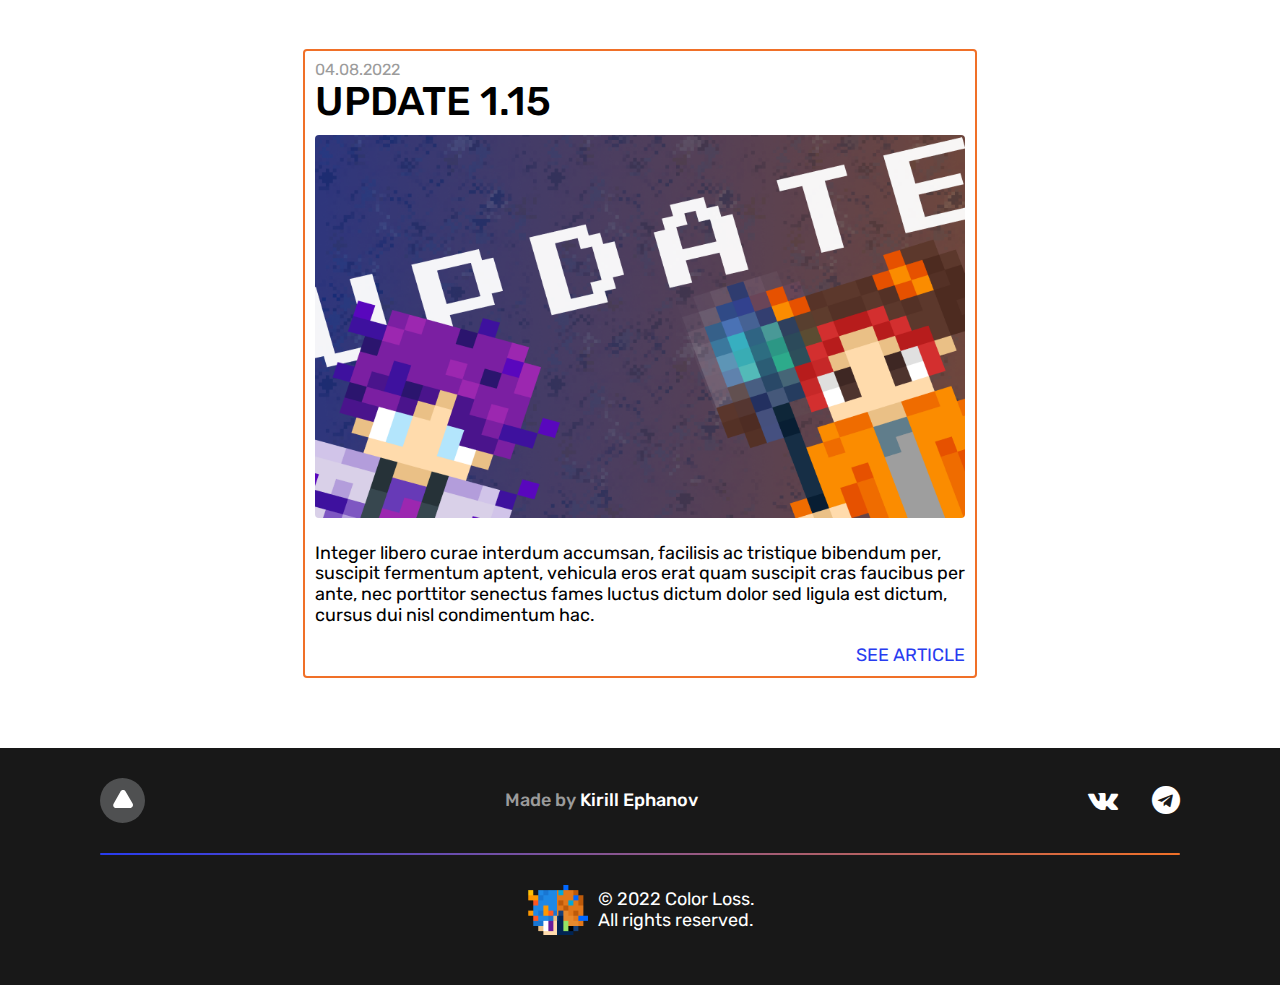
<file: news.html>
<!DOCTYPE html>
<html lang="en">
<head>
    <meta charset="UTF-8">
    <meta http-equiv="X-UA-Compatible" content="IE=edge">
    <meta name="viewport" content="width=device-width, initial-scale=1.0">
    <link rel="preconnect" href="https://fonts.googleapis.com">
    <link rel="preconnect" href="https://fonts.gstatic.com" crossorigin>
    <link href="https://fonts.googleapis.com/css2?family=Rubik:wght@400;500;700&display=swap" rel="stylesheet">
    <link rel="stylesheet" href="font-awesome/css/font-awesome.min.css">
    <link rel="stylesheet" href="styles/normalize.css">
    <link rel="stylesheet" href="styles/style.css">
    <link rel="icon" type="image/x-icon" href="images/color-loss-icon.ico">
    <title>Color Loss</title>
</head>
<body>
    <!-- Navbar -->
    <header>
        <div class="header">
            <div class="wrapper">
                <nav>
                    <div class="nav">
                        <div class="nav__logo">
                            <a href="index.html" class="nav__logo-link">
                                <img src="images/Navbar/logo.png" alt="Color Loss" class="nav__logo-img">
                            </a>
                        </div>
                        <div class="nav__menu">
                            <div class="nav__links">
                                <ul class="nav__menu__links">
                                    <li class="nav__menu__links__item">
                                        <a href="index.html" class="nav__menu__link">
                                            Game info
                                        </a>
                                    </li>
                                    <li class="nav__menu__links__item">
                                        <a href="news.html" class="nav__menu__link">
                                            News
                                        </a>
                                    </li>
                                    <li class="nav__menu__links__item">
                                        <a href="clans.html" class="nav__menu__link">
                                            Clans
                                        </a>
                                    </li>
                                </ul>
                            </div>
                            <div class="nav__btn">
                                <a href="login.html" class="nav__btn-link">
                                    Play now
                                </a>
                                <!-- <a href="profile.html" class="nav__menu__link">Profile</a> -->
                            </div>
                        </div>

                        <!-- Mobile menu -->
                        <div class="mobile-menu">
                            <div id="myNav" class="overlay">
                                <a href="javascript:void(0)" class="closebtn" onclick="closeNav()">&times;</a>
                                <div class="overlay-content">
                                    <a href="index.html">Game info</a>
                                    <a href="news.html">News</a>
                                    <a href="clans.html">Clans</a>
                                </div>
                            </div>
                            <span onclick="openNav()" class="open-btn">
                                <img src="images/Navbar/mobile-btn.svg" alt="Open" class="open-btn__icon">
                            </span>
                        </div>
                    </div>
                </nav>
            </div>
        </div>
    </header>

    <!-- News page -->
    <section>
        <div class="wrapper">
            <div class="news-page__container">
                <h1 class="page-title">
                    News
                </h1>
                <div class="news-page__content">
                    <div class="news-card">
                        <p class="news-card__date">
                            04.08.2022
                        </p>
                        <p class="news-card__title">
                            Update 1.15
                        </p>
                        <div class="news-card__photo">
                            <img src="images/News/news.png" alt="" class="news-card__photo-img">
                        </div>
                        <p class="news-card__description">
                            Integer libero curae interdum accumsan, facilisis ac tristique bibendum per, suscipit fermentum aptent, vehicula eros erat quam suscipit cras faucibus per ante, nec porttitor senectus fames luctus dictum dolor sed ligula est dictum, cursus dui nisl condimentum hac.
                        </p>
                        <a href="article.html" class="news-card__link">SEE ARTICLE</a>
                    </div>

                    <div class="news-card">
                        <p class="news-card__date">
                            04.08.2022
                        </p>
                        <p class="news-card__title">
                            Update 1.15
                        </p>
                        <div class="news-card__photo">
                            <img src="images/News/news.png" alt="" class="news-card__photo-img">
                        </div>
                        <p class="news-card__description">
                            Integer libero curae interdum accumsan, facilisis ac tristique bibendum per, suscipit fermentum aptent, vehicula eros erat quam suscipit cras faucibus per ante, nec porttitor senectus fames luctus dictum dolor sed ligula est dictum, cursus dui nisl condimentum hac.
                        </p>
                        <a href="article.html" class="news-card__link">SEE ARTICLE</a>
                    </div>

                    <div class="news-card">
                        <p class="news-card__date">
                            04.08.2022
                        </p>
                        <p class="news-card__title">
                            Update 1.15
                        </p>
                        <div class="news-card__photo">
                            <img src="images/News/news.png" alt="" class="news-card__photo-img">
                        </div>
                        <p class="news-card__description">
                            Integer libero curae interdum accumsan, facilisis ac tristique bibendum per, suscipit fermentum aptent, vehicula eros erat quam suscipit cras faucibus per ante, nec porttitor senectus fames luctus dictum dolor sed ligula est dictum, cursus dui nisl condimentum hac.
                        </p>
                        <a href="article.html" class="news-card__link">SEE ARTICLE</a>
                    </div>
                </div>
            </div>
        </div>
    </section>

    <!-- Footer -->
    <footer>
        <div class="footer">
            <div class="wrapper">
                <div class="footer-top">
                    <div id="toTop" class="up-btn">
                        <img src="images/Footer/up-btn.svg" alt="To top" class="up-btn__icon">
                    </div>
                    <p class="watermark">Made by <span><a href="https://github.com/kirephanov" target="_blank" class="watermark-link">Kirill Ephanov</a></span></p>
                    <div class="footer-top__social">
                        <a href="#" class="footer-top__social__link"><i class="fa fa-vk" aria-hidden="true"></i></a>
                        <a href="#" class="footer-top__social__link"><i class="fa fa-telegram" aria-hidden="true"></i></a>
                    </div>
                </div>
                <div class="footer-line"></div>
                <div class="footer-bottom">
                    <div class="footer-bottom__content">
                        <img src="images/Footer/logo.png" alt="" class="footer-bottom__icon">
                        <p class="footer-bottom__description">
                            &#169 2022 Color Loss. <br>All rights reserved.
                        </p>
                    </div>
                </div>
            </div>
        </div>
    </footer>

    <!-- JS -->
    <script src="https://ajax.googleapis.com/ajax/libs/jquery/3.6.0/jquery.min.js"></script>
    <script src="js/up-btn.js"></script>
    <script src="js/mobile-menu.js"></script>
</body>
</html>
</file>
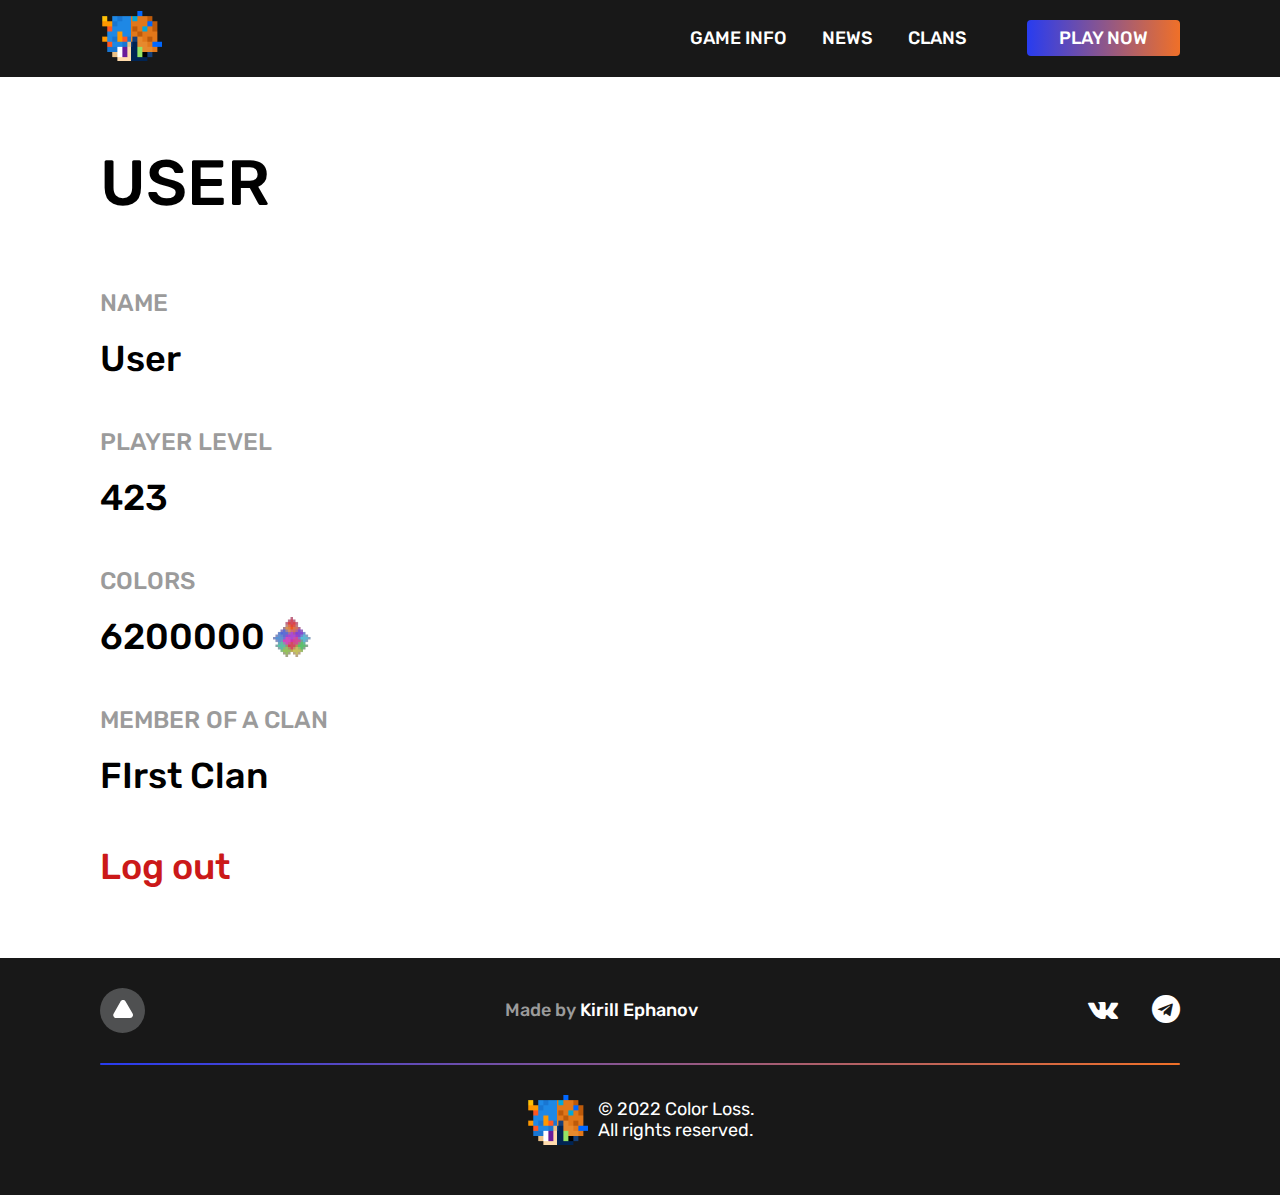
<file: profile.html>
<!DOCTYPE html>
<html lang="en">
<head>
    <meta charset="UTF-8">
    <meta http-equiv="X-UA-Compatible" content="IE=edge">
    <meta name="viewport" content="width=device-width, initial-scale=1.0">
    <link rel="preconnect" href="https://fonts.googleapis.com">
    <link rel="preconnect" href="https://fonts.gstatic.com" crossorigin>
    <link href="https://fonts.googleapis.com/css2?family=Rubik:wght@400;500;700&display=swap" rel="stylesheet">
    <link rel="stylesheet" href="font-awesome/css/font-awesome.min.css">
    <link rel="stylesheet" href="styles/normalize.css">
    <link rel="stylesheet" href="styles/style.css">
    <link rel="icon" type="image/x-icon" href="images/color-loss-icon.ico">
    <title>Color Loss</title>
</head>
<body>
    <!-- Navbar -->
    <header>
        <div class="header">
            <div class="wrapper">
                <nav>
                    <div class="nav">
                        <div class="nav__logo">
                            <a href="index.html" class="nav__logo-link">
                                <img src="images/Navbar/logo.png" alt="Color Loss" class="nav__logo-img">
                            </a>
                        </div>
                        <div class="nav__menu">
                            <div class="nav__links">
                                <ul class="nav__menu__links">
                                    <li class="nav__menu__links__item">
                                        <a href="index.html" class="nav__menu__link">
                                            Game info
                                        </a>
                                    </li>
                                    <li class="nav__menu__links__item">
                                        <a href="news.html" class="nav__menu__link">
                                            News
                                        </a>
                                    </li>
                                    <li class="nav__menu__links__item">
                                        <a href="clans.html" class="nav__menu__link">
                                            Clans
                                        </a>
                                    </li>
                                </ul>
                            </div>
                            <div class="nav__btn">
                                <a href="login.html" class="nav__btn-link">
                                    Play now
                                </a>
                                <!-- <a href="profile.html" class="nav__menu__link">Profile</a> -->
                            </div>
                        </div>

                        <!-- Mobile menu -->
                        <div class="mobile-menu">
                            <div id="myNav" class="overlay">
                                <a href="javascript:void(0)" class="closebtn" onclick="closeNav()">&times;</a>
                                <div class="overlay-content">
                                    <a href="index.html">Game info</a>
                                    <a href="news.html">News</a>
                                    <a href="clans.html">Clans</a>
                                </div>
                            </div>
                            <span onclick="openNav()" class="open-btn">
                                <img src="images/Navbar/mobile-btn.svg" alt="Open" class="open-btn__icon">
                            </span>
                        </div>
                    </div>
                </nav>
            </div>
        </div>
    </header>

    <!-- Profile page -->
    <section>
        <div class="wrapper">
            <div class="profile-page__container">
                <h1 class="profile-page__title">
                    User
                </h1>
                <div class="profile-page__content">
                    <p class="attribute-name">
                        Name
                    </p>
                    <p class="user-name">
                        User
                    </p>
                    <p class="attribute-name">
                        Player Level
                    </p>
                    <p class="user-lvl">
                        423
                    </p>
                    <p class="attribute-name">
                        Colors
                    </p>
                    <div class="user-colors-container">
                        <p class="user-colors">
                            6200000
                        </p>
                        <img src="images/Profile/colors.png" alt="" class="user-colors__icon">
                    </div>
                    <p class="attribute-name">
                        Member of a clan
                    </p>
                    <p class="user-clan">
                        FIrst Clan
                    </p>
                    <a href="#" class="user-logout">Log out</a>
                </div>
            </div>
        </div>
    </section>

    <!-- Footer -->
    <footer>
        <div class="footer">
            <div class="wrapper">
                <div class="footer-top">
                    <div id="toTop" class="up-btn">
                        <img src="images/Footer/up-btn.svg" alt="To top" class="up-btn__icon">
                    </div>
                    <p class="watermark">Made by <span><a href="https://github.com/kirephanov" target="_blank" class="watermark-link">Kirill Ephanov</a></span></p>
                    <div class="footer-top__social">
                        <a href="#" class="footer-top__social__link"><i class="fa fa-vk" aria-hidden="true"></i></a>
                        <a href="#" class="footer-top__social__link"><i class="fa fa-telegram" aria-hidden="true"></i></a>
                    </div>
                </div>
                <div class="footer-line"></div>
                <div class="footer-bottom">
                    <div class="footer-bottom__content">
                        <img src="images/Footer/logo.png" alt="" class="footer-bottom__icon">
                        <p class="footer-bottom__description">
                            &#169 2022 Color Loss. <br>All rights reserved.
                        </p>
                    </div>
                </div>
            </div>
        </div>
    </footer>

    <!-- JS -->
    <script src="https://ajax.googleapis.com/ajax/libs/jquery/3.6.0/jquery.min.js"></script>
    <script src="js/up-btn.js"></script>
    <script src="js/mobile-menu.js"></script>
</body>
</html>
</file>
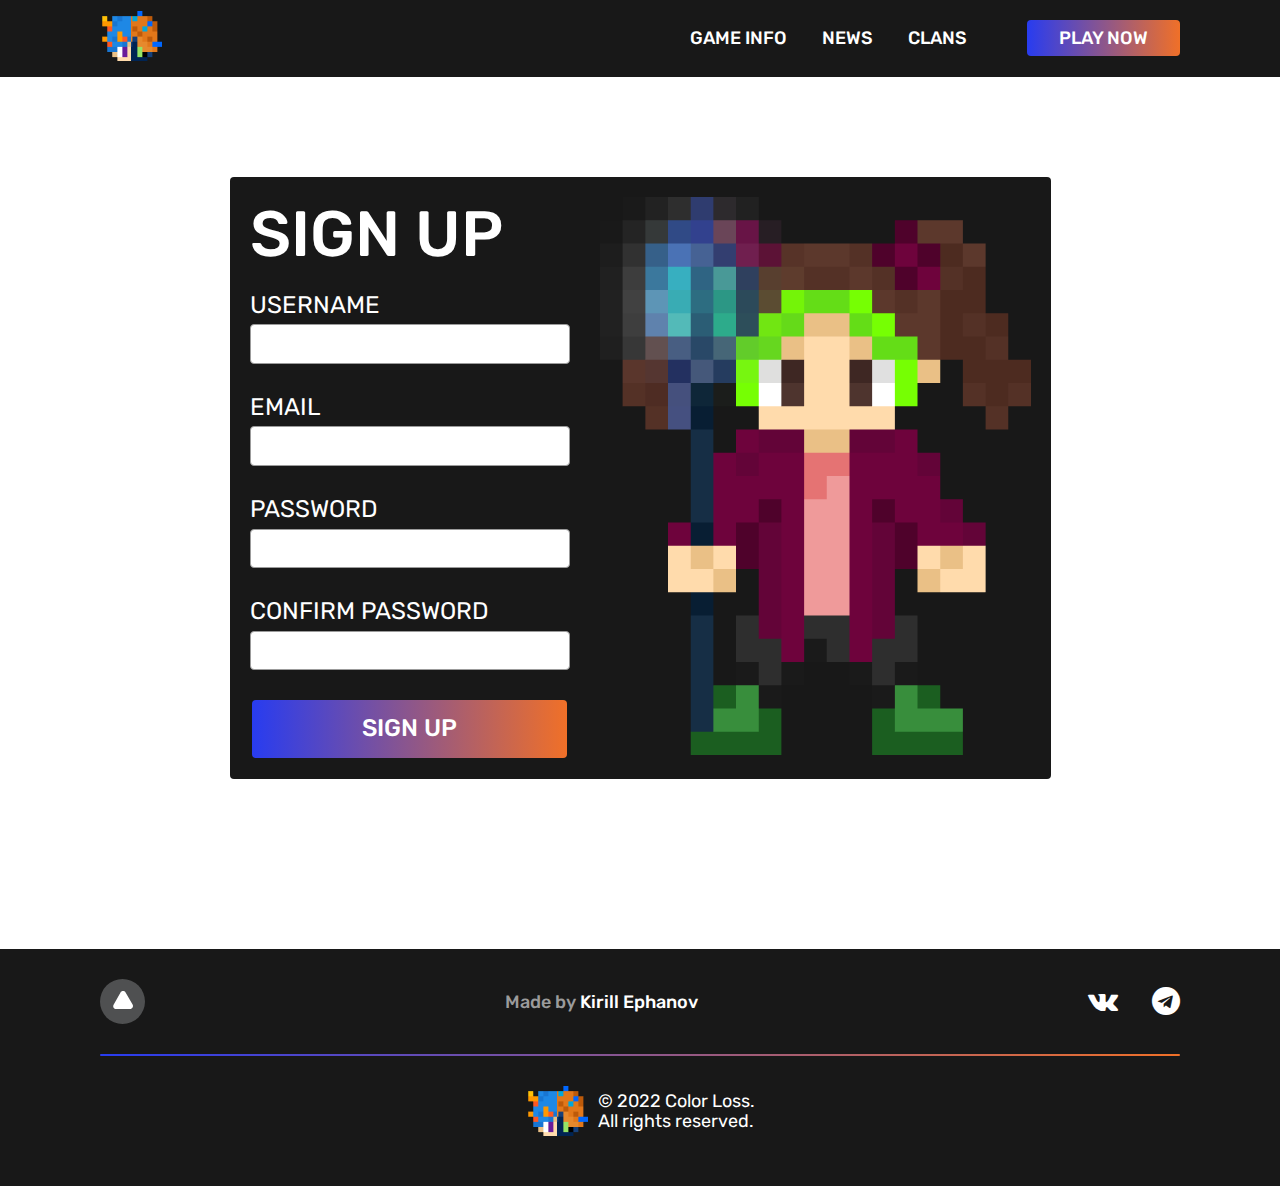
<file: register.html>
<!DOCTYPE html>
<html lang="en">
<head>
    <meta charset="UTF-8">
    <meta http-equiv="X-UA-Compatible" content="IE=edge">
    <meta name="viewport" content="width=device-width, initial-scale=1.0">
    <link rel="preconnect" href="https://fonts.googleapis.com">
    <link rel="preconnect" href="https://fonts.gstatic.com" crossorigin>
    <link href="https://fonts.googleapis.com/css2?family=Rubik:wght@400;500;700&display=swap" rel="stylesheet">
    <link rel="stylesheet" href="font-awesome/css/font-awesome.min.css">
    <link rel="stylesheet" href="styles/normalize.css">
    <link rel="stylesheet" href="styles/style.css">
    <link rel="icon" type="image/x-icon" href="images/color-loss-icon.ico">
    <title>Color Loss</title>
</head>
<body>
    <!-- Navbar -->
    <header>
        <div class="header">
            <div class="wrapper">
                <nav>
                    <div class="nav">
                        <div class="nav__logo">
                            <a href="index.html" class="nav__logo-link">
                                <img src="images/Navbar/logo.png" alt="Color Loss" class="nav__logo-img">
                            </a>
                        </div>
                        <div class="nav__menu">
                            <div class="nav__links">
                                <ul class="nav__menu__links">
                                    <li class="nav__menu__links__item">
                                        <a href="index.html" class="nav__menu__link">
                                            Game info
                                        </a>
                                    </li>
                                    <li class="nav__menu__links__item">
                                        <a href="news.html" class="nav__menu__link">
                                            News
                                        </a>
                                    </li>
                                    <li class="nav__menu__links__item">
                                        <a href="clans.html" class="nav__menu__link">
                                            Clans
                                        </a>
                                    </li>
                                </ul>
                            </div>
                            <div class="nav__btn">
                                <a href="login.html" class="nav__btn-link">
                                    Play now
                                </a>
                                <!-- <a href="profile.html" class="nav__menu__link">Profile</a> -->
                            </div>
                        </div>

                        <!-- Mobile menu -->
                        <div class="mobile-menu">
                            <div id="myNav" class="overlay">
                                <a href="javascript:void(0)" class="closebtn" onclick="closeNav()">&times;</a>
                                <div class="overlay-content">
                                    <a href="index.html">Game info</a>
                                    <a href="news.html">News</a>
                                    <a href="clans.html">Clans</a>
                                </div>
                            </div>
                            <span onclick="openNav()" class="open-btn">
                                <img src="images/Navbar/mobile-btn.svg" alt="Open" class="open-btn__icon">
                            </span>
                        </div>
                    </div>
                </nav>
            </div>
        </div>
    </header>

    <!-- Sign up -->
    <section>
        <div class="register-card">
            <div class="wrapper">
                <div class="authorization-card">
                    <div class="authorization-card__item authorization-card__form">
                        <p class="authorization__title">Sign up</p>
                        <div class="authorization__form">
                            <form>
                                <div class="authorization__form-item-container">
                                    <label for="" class="authorization__form-label">Username</label>
                                    <div class="authorization__form-item">
                                        <input type="text" class="authorization__form-input">
                                    </div>
                                </div>
                                <div class="authorization__form-item-container">
                                    <label for="" class="authorization__form-label">Email</label>
                                    <div class="authorization__form-item">
                                        <input type="email" class="authorization__form-input">
                                    </div>
                                </div>
                                <div class="authorization__form-item-container">
                                    <label for="" class="authorization__form-label">Password</label>
                                    <div class="authorization__form-item">
                                        <input type="password" class="authorization__form-input">
                                    </div>
                                </div>
                                <div class="authorization__form-item-container">
                                    <label for="" class="authorization__form-label">Confirm password
                                    </label>
                                    <div class="authorization__form-item">
                                        <input type="password" class="authorization__form-input">
                                    </div>
                                </div>
                                <div class="authorization-btn-container">
                                    <button class="authorization-btn">Sign up</button>
                                </div>
                            </form>
                        </div>
                    </div>
                    <div class="authorization-card__image">
                        <img src="images/Authorization/register-img.png" alt="" class="authorization-card__image-img">
                    </div>
                </div>
            </div>
        </div>
    </section>

    <!-- Footer -->
    <footer>
        <div class="footer">
            <div class="wrapper">
                <div class="footer-top">
                    <div id="toTop" class="up-btn">
                        <img src="images/Footer/up-btn.svg" alt="To top" class="up-btn__icon">
                    </div>
                    <p class="watermark">Made by <span><a href="https://github.com/kirephanov" target="_blank" class="watermark-link">Kirill Ephanov</a></span></p>
                    <div class="footer-top__social">
                        <a href="#" class="footer-top__social__link"><i class="fa fa-vk" aria-hidden="true"></i></a>
                        <a href="#" class="footer-top__social__link"><i class="fa fa-telegram" aria-hidden="true"></i></a>
                    </div>
                </div>
                <div class="footer-line"></div>
                <div class="footer-bottom">
                    <div class="footer-bottom__content">
                        <img src="images/Footer/logo.png" alt="" class="footer-bottom__icon">
                        <p class="footer-bottom__description">
                            &#169 2022 Color Loss. <br>All rights reserved.
                        </p>
                    </div>
                </div>
            </div>
        </div>
    </footer>

    <!-- JS -->
    <script src="https://ajax.googleapis.com/ajax/libs/jquery/3.6.0/jquery.min.js"></script>
    <script src="js/up-btn.js"></script>
    <script src="js/mobile-menu.js"></script>
</body>
</html>
</file>
<file: styles/style.css>
:root {
    --gradient: linear-gradient(90deg, #283CF0 0%, #F07028 100%);
    --dark: #181818;
    --blue: #283CF0;
    --orange: #F07028;
    --red: #CB1919;
    --green: #3DCB19;
    --grey: #9B9B9B;
}

html {
    min-height: 100%;
    background-color: var(--dark);
}

body {
    font-family: 'Rubik', sans-serif;
    font-size: 18px;
    background-color: #fff;
}
.wrapper {
	max-width: 1080px;
	padding-right: 5px;
	padding-left: 5px;
	margin: 0 auto;
}

/* 
* Navbar
*/
.header {
    background-color: var(--dark);
    padding-top: 10px;
    padding-bottom: 10px;
}
.nav {
    display: flex;
    justify-content: space-between;
    align-items: center;
}
.nav__menu {
    display: flex;
    align-items: center;
}
.nav__menu__links {
    display: flex;
    list-style-type: none;
}
.nav__menu__links__item {
    margin-left: 35px;
}
.nav__menu__link {
    color: #fff;
    text-decoration: none;
    text-transform: uppercase;
    font-weight: 500;
    transition: .5s ease color;
}
.nav__menu__link:hover {
    color: var(--orange);
}
.nav__btn {
    margin-left: 60px;
}
.nav__btn-link {
    color: #fff;
    text-decoration: none;
    text-transform: uppercase;
    font-weight: 500;
    padding: 7px 32px;
    background: var(--gradient);
    border-radius: 4px;
}

/* 
* Mobile menu
*/
.mobile-menu {
    display: none;
}
.overlay {   
    height: 100%;
    width: 0;
    position: fixed;
    z-index: 1;
    left: 0;
    top: 0;
    background-color: rgb(24, 24, 24);
    background-color: rgba(24, 24, 24, 0.9);
    overflow-x: hidden;
    transition: 0.5s;
}
.overlay-content {
    position: relative;
    top: 25%;
    width: 100%;
    text-align: center;
    margin-top: 30px;
}
.overlay a {
    padding: 8px;
    text-decoration: none;
    font-size: 36px;
    color: #fff;
    display: block;
    transition: 0.5s;
    text-transform: uppercase;
}
.overlay a:hover, .overlay a:focus {
    color: var(--orange);
}
.overlay .closebtn {
    position: absolute;
    top: 20px;
    right: 45px;
    font-size: 60px;
}
.open-btn {
    cursor: pointer;
}

/*
* Page title
*/
.page-title {
    font-size: 64px;
    font-weight: 500;
    margin-top: 70px;
    margin-bottom: 70px;
    text-transform: uppercase;
}

/*
* Attribute name
*/
.attribute-name {
    color: var(--grey);
    font-size: 24px;
    font-weight: 500;
    text-transform: uppercase;
    margin-top: 0;
    margin-bottom: 20px;
}

/* 
* Footer 
*/
.footer {
    background-color: var(--dark);
    color: #fff;
    margin-top: 70px;
    padding-top: 30px;
    padding-bottom: 50px;
}
.footer-top {
    display: flex;
    justify-content: space-between;
    align-items: center;
    margin-bottom: 30px;
}
.up-btn {
    width: 45px;
    height: 45px;
    cursor: pointer;
}
.watermark {
    color: var(--grey);
    font-size: 18px;
    font-weight: 500;
    margin: 0;
}
.watermark-link {
    color: #fff;
    text-decoration: none;
    font-size: 18px;
    font-weight: 500;
    margin: 0;
    transition: 0.5s ease color;
}
.watermark-link:hover {
    color: var(--orange);
}
.footer-top__social__link {
    color: #fff;
    text-decoration: none;
    margin-left: 30px;
    font-size: 28px;
    transition: .5s ease color;
}
.footer-top__social__link:hover {
    color: var(--blue);
}
.footer-line {
    width: 100%;
    height: 2px;
    background: var(--gradient);
    margin-bottom: 30px;
    border-radius: 1px;
}
.footer-bottom {
    display: flex;
    justify-content: center;
}
.footer-bottom__content {
    display: flex;
    align-items: center;
}
.footer-bottom__description {
    margin-top: 0;
    margin-bottom: 0;
    margin-left: 10px;
}

/*****************************  Home page ***********************************/

/* 
* Bunner
*/
.bunner {
    height: 630px;
    max-width: 1440px;
    width: 100%;
    margin: 0 auto;
    background-image: url("../images/Home/bunner.png");
    background-repeat: no-repeat;
    background-position: center center;
    overflow: hidden;
    margin-top: -1px;
}
.bunner-container {
    display: flex;
    justify-content: center;
}
.bunner__btn {
    color: #fff;
    font-size: 36px;
    font-weight: 500;
    text-transform: uppercase;
    padding: 50px 156px;
    border: none;
    border-radius: 4px;
    background: var(--gradient);
    margin-top: 374px;
    cursor: pointer;
}

/* 
* Block 1 
*/
.block1 {
    display: flex;
    justify-content: space-between;
    align-items: flex-start;
}
.block-title {
    font-size: 48px;
    font-weight: 500;
    padding-top: 70px;
    margin: 0;
    text-transform: uppercase;
}
.block1__description {
    font-size: 24px;
    margin-top: 25px;
    margin-bottom: 0;
    max-width: 450px;
}
.block1__image {
    padding-top: 70px;
}

/* 
* Block 2 
*/
.block2 {
    margin-top: -5px;
    background-color: var(--dark);
}
.block-title__light {
    color: #fff;
}
.block2__characters {
    display: flex;
    justify-content: space-between;
    align-items: center;
    margin-top: 120px;
    padding-bottom: 70px;
}
.block2__character {
    filter: none;
    transition: .5s ease filter;
}
.block2__character:hover {
    filter: drop-shadow(0px 0px 32px #283CF0);;
}

/* 
* Block 3 
*/
.block3-img {
    height: 530px;
    max-width: 1060px;
    background-image: url("../images/Home/customize-bg.png");
    background-repeat: no-repeat;
    background-position: center center;
    overflow: hidden;
    display: flex;
    justify-content: center;
    margin-top: 70px;
}

/*****************************  News page ***********************************/
.news-page__content {
    display: flex;
    align-items: center;
    flex-direction: column;
    gap: 50px;
}
.news-card {
    max-width: 650px;
    border: 2px solid var(--orange);
    border-radius: 4px;
    padding: 10px;
}
.news-card__date {
    color: var(--grey);
    font-size: 16px;
    margin-top: 0;
    margin-bottom: 0;
}
.news-card__title {
    font-size: 40px;
    font-weight: 500;
    margin-top: 0;
    margin-bottom: 10px;
    text-transform: uppercase;
}
.news-card__photo {
    margin-top: 0;
    margin-bottom: 20px;
}
.news-card__photo-img {
    max-width: 100%;
    border-radius: 4px;
}
.news-card__description {
    margin-top: 0;
    margin-bottom: 20px;
}
.news-card__link {
    color: var(--blue);
    text-decoration: none;
    text-transform: uppercase;
    font-size: 18px;
    display: flex;
    justify-content: flex-end;
}
.news-card__link:hover {
    text-decoration: underline;
}

/*****************************  Article page ***********************************/
.article-page__container {
    margin-top: 70px;
}
.article__date {
    color: var(--grey);
    font-size: 24px;
    margin-top: 0;
    margin-bottom: 20px;
}
.article__title {
    font-size: 64px;
    font-weight: 500;
    margin-top: 0;
    margin-bottom: 70px;
    text-transform: uppercase;
}
.article__photo-container {
    max-width: 900px;
    width: 100%;
    margin: 0 auto;
}
.aticle__photo {
    width: 100%;
    border-radius: 4px;
}
.article__description__container {
    max-width: 900px;
    width: 100%;
    margin: 0 auto;
}
.article__description {
    font-size: 18px;
    line-height: 32px;
    text-indent: 40px;
    margin-top: 70px;
    margin-bottom: 0;
}

/*****************************  Clans page ***********************************/
.clans-page__title-container {
    display: flex;
    justify-content: space-between;
    align-items: center;
}
.create-clan-btn {
    color: #000;
    text-decoration: none;
    text-transform: uppercase;
    font-size: 18px;
    font-weight: 500;
    padding: 7px 32px;
    border: 2px solid var(--blue);
    border-radius: 4px;
    box-sizing: border-box;
    background-color: #fff;
    transition: .5s ease color, .5s ease background-color;
}
.create-clan-btn:hover {
    color: #fff;
    background-color: var(--blue);    
}
.clans-page__content {
    display: flex;
    flex-direction: column;
    align-items: center;
    gap: 50px;
}
.clan-card-link {
    color: #000;
    text-decoration: none;
}
.clan-card {
    max-width: 650px;
    border: 2px solid var(--orange);
    border-radius: 4px;
    padding: 10px;
}
.clan-card__title {
    font-size: 24px;
    margin-top: 0;
    margin-bottom: 20px;
}
.clan-card__description {
    font-size: 18px;
    margin-top: 0;
    margin-bottom: 20px;
}
.clan-card__status-open {
    color: var(--green);
    font-size: 18px;
    margin: 0;
}
.clan-card__status-close {
    color: var(--red);
    font-size: 18px;
    margin: 0;
}

/*****************************  Clan page ***********************************/
.clan-name, .clan-description, .clan-status {
    font-size: 36px;
    font-weight: 500;
    margin-top: 0;
    margin-bottom: 50px;
}
.clan-status-open {
    color: var(--green);
}
.clan-status-close {
    color: var(--red);
}
.clan-members {
    display: flex;
    flex-direction: column;
    gap: 20px;
}
.clan-members__member__name {
    font-size: 36px;
    font-weight: 500;
    margin: 0;
    padding-bottom: 20px;
    border-bottom: 1px solid var(--grey);
}

/*****************************  Profile page ***********************************/
.profile-page__title {
    font-size: 64px;
    font-weight: 500;
    margin-top: 70px;
    margin-bottom: 70px;
    text-transform: uppercase;
}
.user-name, .user-lvl, .user-colors, .user-clan {
    font-size: 36px;
    font-weight: 500;
    margin-top: 0;
    margin-bottom: 50px;
}
.user-colors-container {
    display: flex;
    align-items: center;
}
.user-colors__icon {
    margin-left: 8px;
    margin-bottom: 50px;
}
.user-logout {
    color: var(--red);
    text-decoration: none;
    font-size: 36px;
    font-weight: 500;
    margin-top: 70px;
}
.user-logout:hover {
    text-decoration: underline;
}

/*****************************  Create clan page ***********************************/
.create-page__content {
    display: flex;
    flex-direction: column;
    align-items: center;
}
.form-label {
    font-size: 24px;
    text-transform: uppercase;
    margin: 0;
}
.form-item {
    margin-top: 5px;
    margin-bottom: 50px;
}
.form-input {
    border: 1px solid var(--grey);
    border-radius: 4px;
    padding: 5px;
    font-size: 24px;
    max-width: 400px;
    width: 100%;
}
.form-textarea {
    border: 1px solid var(--grey);
    border-radius: 4px;
    padding: 5px;
    font-size: 24px;
    max-width: 400px;
    width: 100%;
    height: 200px;
}

/* 
* Checkbox 
*/
.checkbox-other {
    display: block;
    margin: 0 0 10px 0;
    cursor: pointer;
    user-select: none;
    position: relative;
}
.checkbox-other input[type=checkbox] {
    position: absolute;
    z-index: -1;
    opacity: 0;
    display: block;
    width: 0;
    height: 0;
}
.checkbox-other span {
    display: inline-block;
    position: relative;
    padding: 0 0 0 35px;
    line-height: 22px;   
}
.checkbox-other span:before {
    content: "";
    display: inline-block;
    width: 22px;
    height: 22px;
    position: absolute;
    left: 0;
    top: 0;
    transition: background 0.3s ease;
    background-color: #fff;
    border: 1px solid var(--grey);
    border-radius: 4px;
    padding: 5px;
}
  
/* Checked */
.checkbox-other input[type=checkbox]:checked + span:before {
    background-color: var(--green);
}
  
/* Focus */
.focused span:before {
    box-shadow: 0 0 0 0.2rem rgba(0,123,255,.25);
}
  
/* Hover */
.checkbox-other span:hover:before {
    filter: brightness(110%);
}
  
/* Active */
.checkbox-other span:active:before {
    filter: brightness(80%);
}
  
/* Disabled */
.checkbox-other input[type=checkbox]:disabled + span {
    color: #666;
    cursor: default;
}
.checkbox-other input[type=checkbox]:disabled + span:before {
    filter: grayscale(100%);
    opacity: 0.6;
}
/*  */

.form-error__message {
    color: var(--red);
    font-size: 16px;
    margin-bottom: 0;
}
.form-btn {
    text-align: center;
}
.btn-send {
    color: #fff;
    text-transform: uppercase;
    font-size: 24px;
    font-weight: 500;
    border: none;
    border-radius: 4px;
    background: var(--gradient);
    padding: 15px 115px;
    margin-top: 50px;
    cursor: pointer;
}

/*****************************  Authorization page ***********************************/
.register-card {
    display: flex;
    justify-content: center;
}
.login-card {
    display: flex;
    justify-content: center;
}
.authorization-card {
    background-color: var(--dark);
    border-radius: 4px;
    padding: 20px;
    margin-top: 100px;
    margin-bottom: 100px;
    display: flex;
    justify-content: space-between;
    align-items: center;
}
.authorization__title {
    color: #fff;
    text-transform: uppercase;
    font-size: 64px;
    font-weight: 500;
    margin-top: 0;
    margin-bottom: 20px;
}
.authorization__form-label {
    color: #fff;
    font-size: 24px;
    text-transform: uppercase;
    margin: 0;
}
.authorization__form-item {
    margin-top: 5px;
    margin-bottom: 30px;
}
.authorization__form-input {
    border: 1px solid var(--grey);
    border-radius: 4px;
    padding: 5px;
    font-size: 24px;
    max-width: 320px;
    width: 100%;
    box-sizing: border-box;
}
.authorization-btn-container {
    text-align: center;
}
.authorization-btn {
    color: #fff;
    text-transform: uppercase;
    font-size: 24px;
    font-weight: 500;
    border: none;
    border-radius: 4px;
    background: var(--gradient);
    padding: 15px 110px;
    cursor: pointer;
    box-sizing: border-box;
}
.authorization-card__image {
    margin-left: 30px;
}
.authorization-description {
    color: #fff;
    font-size: 18px;
    margin-top: 30px;
}
.authorization-link {
    color: var(--orange);
    text-decoration: none;
    font-size: 18px;
}
.authorization-link:hover {
    text-decoration: underline;
}
/******************* Media queries **********************/
@media (max-width: 900px) {
    /* 
    * Home page
    */

    /* Block 1 */
    .block1 {
        flex-direction: column;
        align-items: center;
        text-align: center;
    }
    .block-title {
        text-align: center;
    }

    /* Block 2 */
    .block2__characters {
        flex-direction: column;
        gap: 50px;
    }

    /* 
    * Authorization page
    */
    .authorization-card__image {
        display: none;
    }

}
@media (max-width: 640px) {
    /* Page title */
    .page-title {
        font-size: 40px
    }

    /* Attribute name */
    .attribute-name {
        font-size: 16px;
    }

    /* 
    * Navbar
    */
    .nav__links {
        display: none;
    }
    .nav__btn {
        margin-left: 0;
    }
    .mobile-menu {
        display: block;
    }

    /* 
    * Article page
    */
    .article__title {
        font-size: 40px;
    }

    /* 
    * Clan page
    */
    .clan-name, .clan-description, .clan-status {
        font-size: 24px;
    }
    .clan-members__member__name {
        font-size: 24px;
    }

    /* 
    * Profile page
    */
    .profile-page__title {
        font-size: 32px;
        margin-bottom: 50px;
    }
    .user-name, .user-lvl, .user-colors, .user-clan {
        font-size: 24px;
    }
    .user-colors__icon {
        max-width: 25px;
    }
    .user-logout {
        font-size: 24px;
    }

    /* 
    * Authorization page
    */
    .authorization__title {
        font-size: 40px;
    }
}
@media (max-width: 515px) {
    /* 
    * Home page
    */

    /* Bunner */
    .bunner__btn {
        font-size: 32px;
        padding: 40px 120px;
    }

    /* 
    * Clans page
    */
    .clans-page__title-container {
        flex-direction: column;
        align-items: flex-start;
    }
    .create-clan-btn {
        margin-top: -20px;
        margin-bottom: 70px;
        align-self: center;
    }

    /* 
    * Create clan page
    */
    .form-input {
        font-size: 18px;
        max-width: 300px;
    }
    .form-textarea {
        font-size: 18px;
        max-width: 300px;
    }
    .btn-send {
        padding: 10px 70px;
    }
}
@media (max-width: 430px) {
    /* 
    * Footer
    */
    .footer-top {
        flex-direction: column;
        gap: 30px;
    }
    .footer-top__social__link {
        margin-left: 15px;
        margin-right: 15px;
    }

    /* 
    * Home page
    */

    /* Bunner */
    .bunner__btn {
        font-size: 28px;
        padding: 30px 100px;
    }

    /* Block 3 */
    .block3-img {
        height: 340px;
        background-image: url("../images/Home/customize-bg-mobile.png");
    }

    /* 
    * Article page
    */
    .article__date {
        font-size: 18px;
    }
    .article__title {
        font-size: 32px;
    }
}
@media (max-width: 375px) {
    /* 
    * Home page
    */
    .block-title {
        font-size: 40px;
    }

    /* Bunner */
    .bunner__btn {
        font-size: 24px;
        padding: 15px 60px;
    }

    /* Block 1 */
    .block1__description {
        font-size: 18px;
    }
    .block1__image-img {
        max-width: 300px;
    }

    /* Block 2 */
    .block2__character {
        max-height: 335px;
    }

    /* 
    * News page
    */
    .news-card__title {
        font-size: 28px;
    }

    /* 
    * Create clan page
    */
    .form-input {
        font-size: 18px;
        max-width: 250px;
    }
    .form-textarea {
        font-size: 18px;
        max-width: 250px;
    }

    /* 
    * Authorization page
    */
    .authorization-card__form {
        display: flex;
        flex-direction: column;
        align-items: center;
    }
    .authorization__form-label {
        font-size: 18px;
    }
    .authorization__form-input {
        font-size: 18px;
        /* max-width: 250px; */
        width: 100%;
    }
    .authorization-btn {
        padding: 10px 70px;
    }
}
@media (max-width: 305px) {
    /* 
    * Home page
    */
    .block-title {
        font-size: 32px;
    }

    /* Block 1 */
    .block1__image-img {
        max-width: 275px;
    }

    /* Block 2 */
    .block2__character {
        max-height: 310px;
    }

    /* 
    * Profile page
    */
    .profile-page__title {
        font-size: 28px;
        margin-bottom: 50px;
    }

    /* 
    * Authorization page
    */
    .authorization-btn {
        padding: 10px 60px;
    }
}

/* 
* Mobile menu
*/
@media screen and (max-height: 450px) {
    .overlay a {
        font-size: 20px
    }
    .overlay .closebtn {
      font-size: 40px;
      top: 15px;
      right: 35px;
    }
}
</file>
